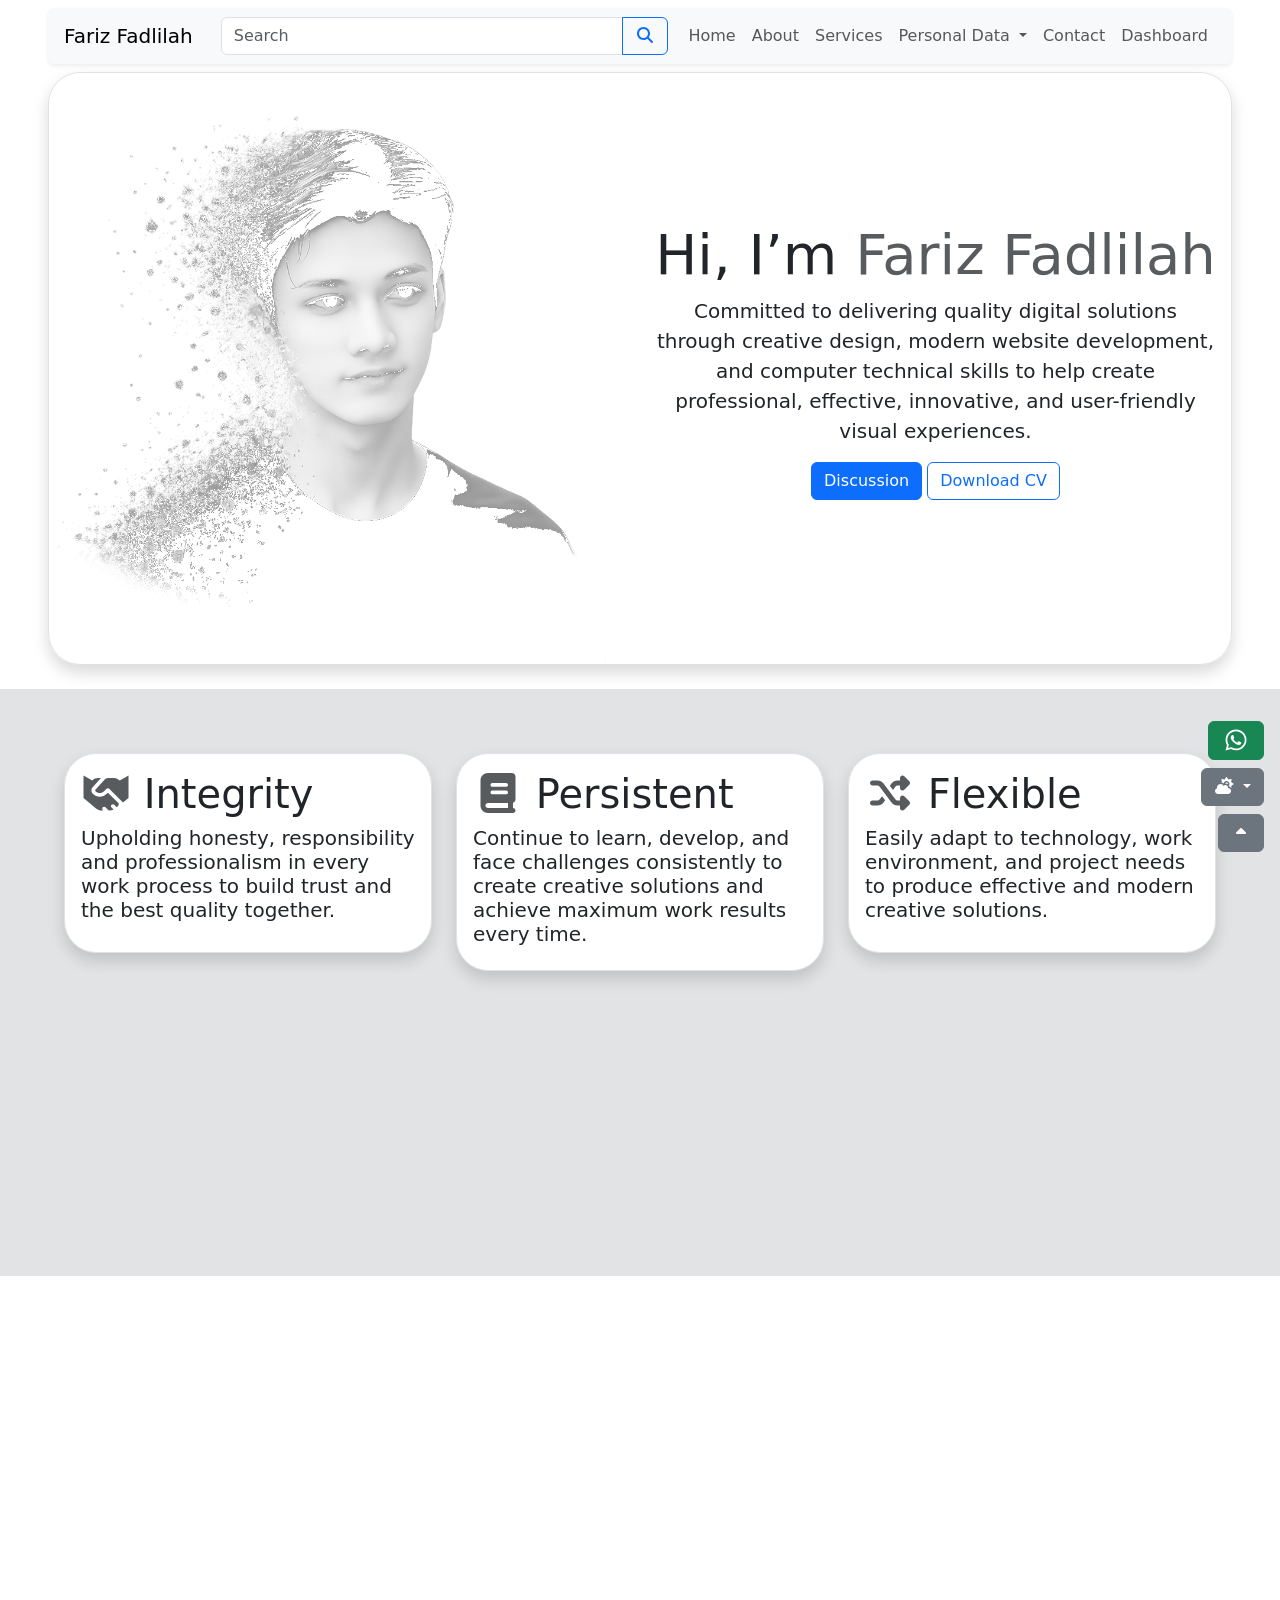
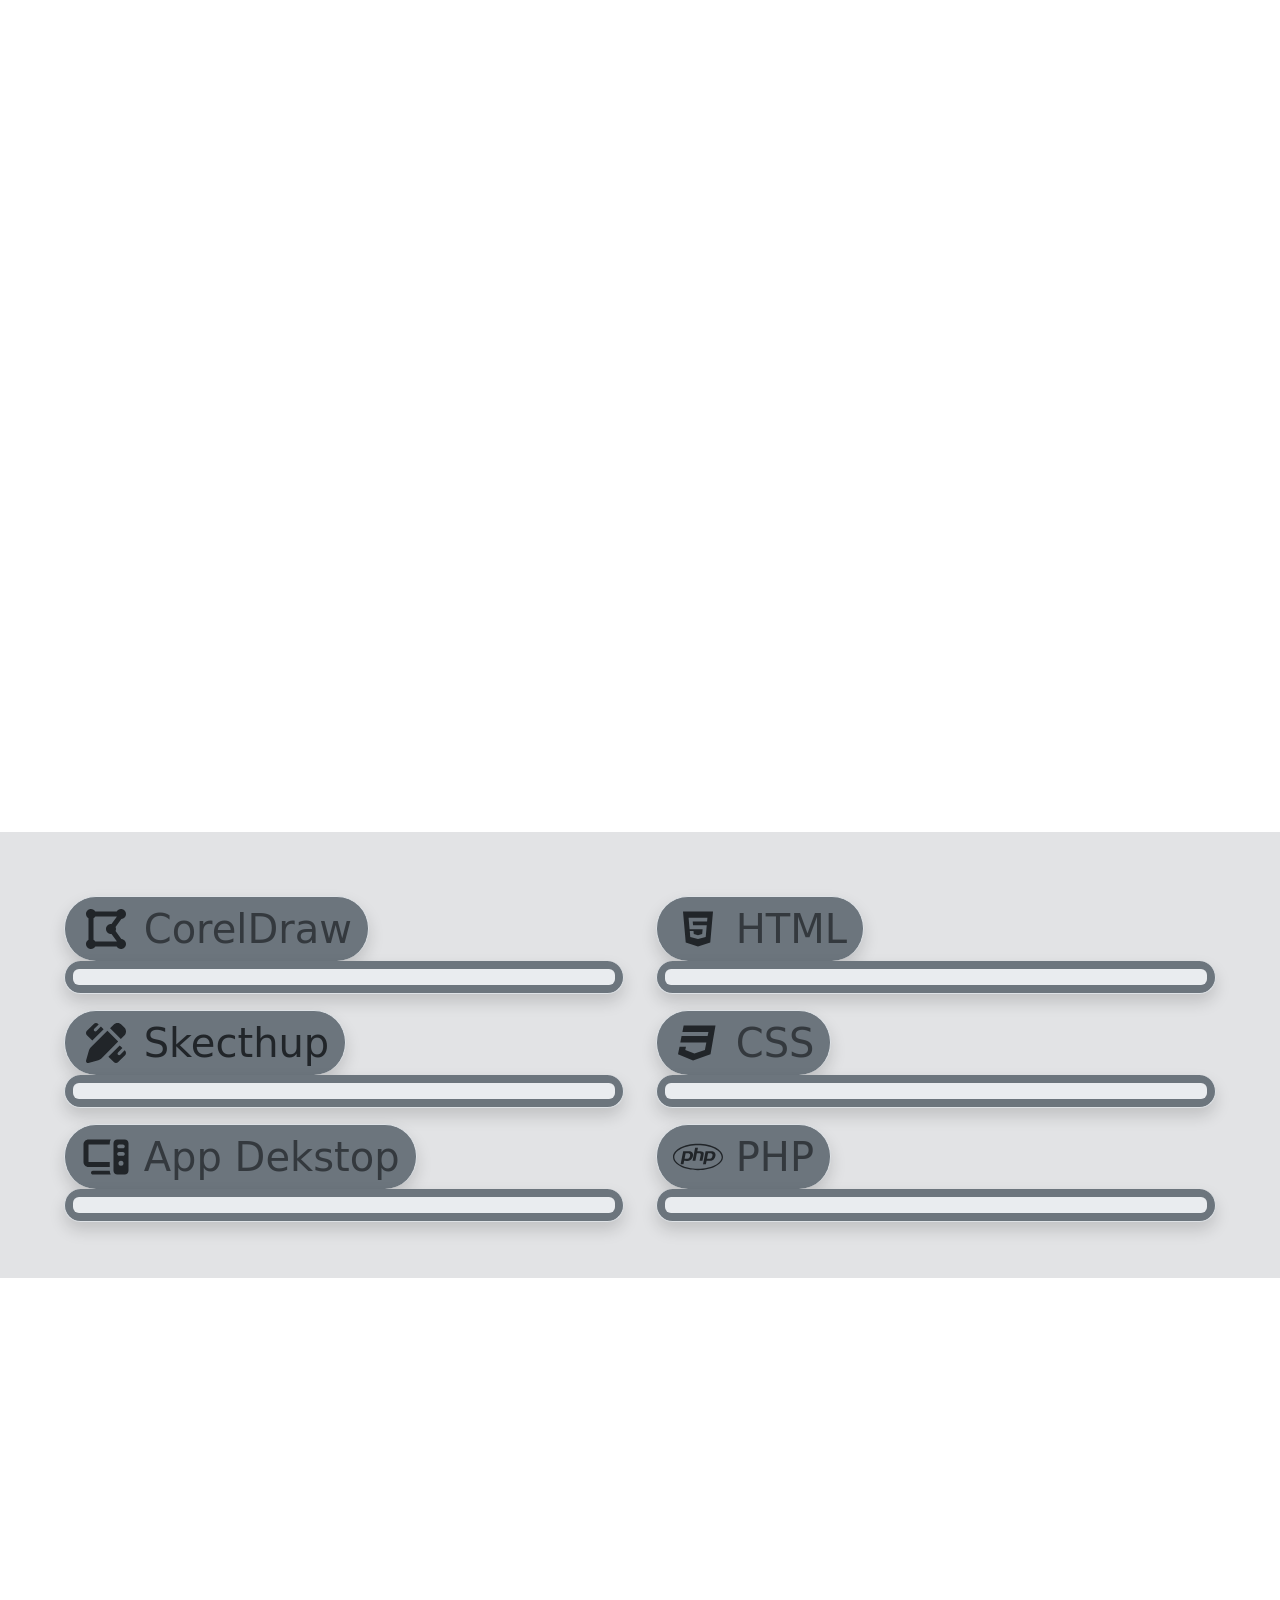
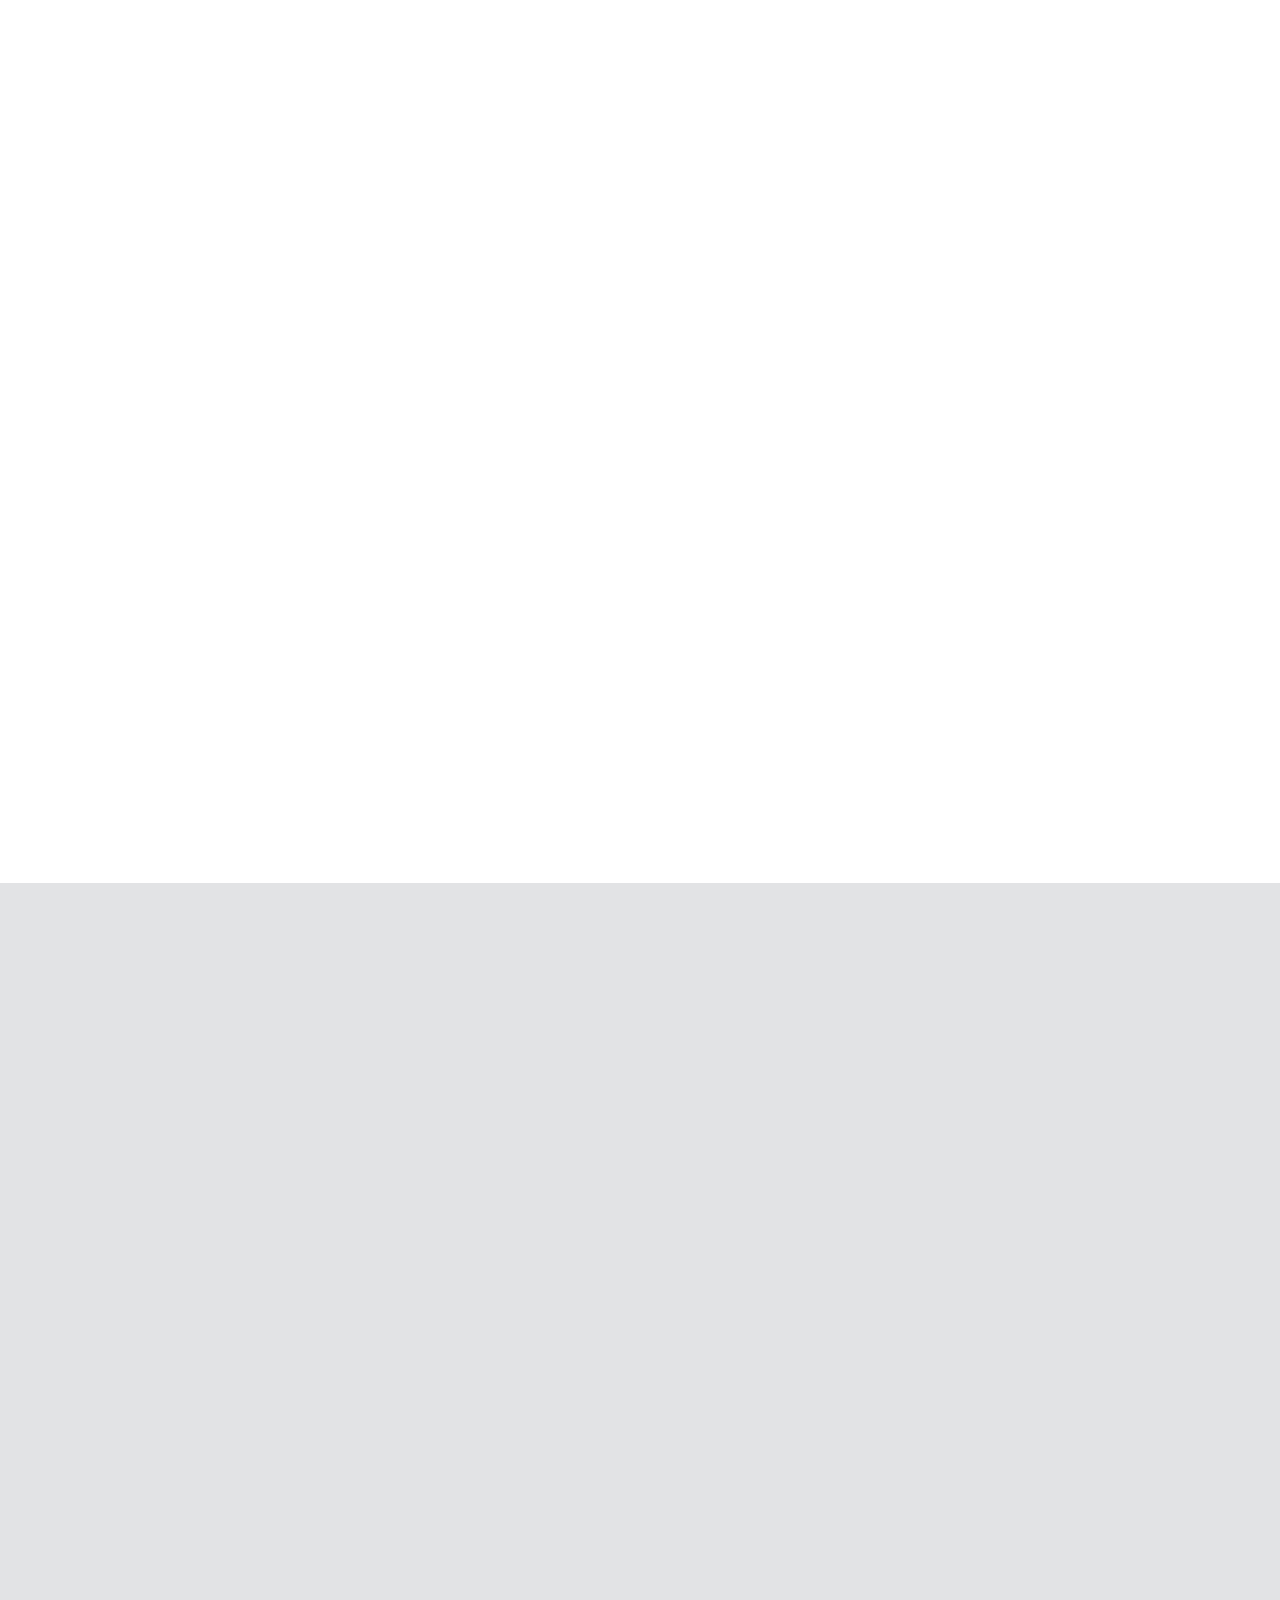
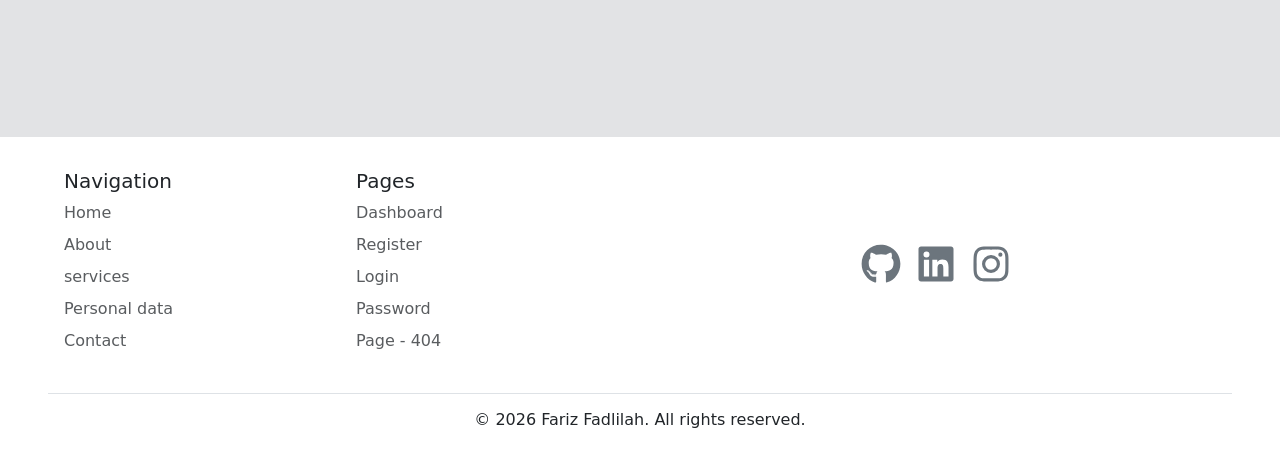
<file: index.html>
<!doctype html>
<html lang="en" data-bs-theme="auto">
  <head>
    <!-- infomation of website -->
    <meta charset="UTF-8" />
    <meta name="viewport" content="width=device-width, initial-scale=1.0" />
    <meta name="description" content="project-base" />
    <meta name="author" content="project-base" />

    <!-- title -->
    <title>Project - Base</title>

    <!-- style -->
    <link href="./css/css/all.css" rel="stylesheet" crossorigin="anonymous" />
    <link href="./css/aos.css" rel="stylesheet" crossorigin="anonymous" />
    <link
      href="./css/bootstrap.min.css"
      rel="stylesheet"
      crossorigin="anonymous"
    />
    <link href="./css/style.css" rel="stylesheet" crossorigin="anonymous" />
  </head>
  <body>
    <!-- navigation -->
    <nav
      class="navbar navbar-expand-lg bg-transparent fixed-top"
      id="navbarIndex"
    >
      <div
        class="container-fluid mx-3 mx-sm-5 px-3 px-sm-3 py-2 py-sm-2 bg-body-tertiary rounded shadow-sm"
        id="navbarContainer"
      >
        <a class="navbar-brand" href="index.html">Fariz Fadlilah</a>
        <button
          class="navbar-toggler"
          type="button"
          data-bs-toggle="collapse"
          data-bs-target="#navbarSupportedContent"
          aria-controls="navbarSupportedContent"
          aria-expanded="false"
          aria-label="Toggle navigation"
        >
          <span class="navbar-toggler-icon"></span>
        </button>
        <div class="collapse navbar-collapse" id="navbarSupportedContent">
          <div class="container-fluid">
            <form class="d-flex mt-3 mt-sm-0" role="search">
              <div class="input-group">
                <input
                  type="text"
                  class="form-control"
                  placeholder="Search"
                  aria-label="Search"
                  aria-describedby="button-addon"
                />
                <button
                  class="btn btn-outline-primary"
                  type="button"
                  id="button-addon"
                >
                  <i class="fa-solid fa-search"></i>
                </button>
              </div>
            </form>
          </div>
          <ul class="navbar-nav nav-pills ms-auto">
            <li class="nav-item">
              <a class="nav-link" href="#home">Home</a>
            </li>
            <li class="nav-item">
              <a class="nav-link" href="#about">About</a>
            </li>
            <li class="nav-item">
              <a class="nav-link" href="#services">Services</a>
            </li>
            <li class="nav-item dropdown">
              <a
                class="nav-link dropdown-toggle"
                role="button"
                data-bs-toggle="dropdown"
                aria-expanded="false"
              >
                Personal Data
              </a>
              <ul class="dropdown-menu dropdown-menu-end bg-secondary-subtle">
                <li><a class="dropdown-item" href="#skill">Skill</a></li>
                <li>
                  <a class="dropdown-item" href="#experience">Experience</a>
                </li>
                <li><hr class="dropdown-divider" /></li>
                <li>
                  <a class="dropdown-item" href="#result">Result</a>
                </li>
              </ul>
            </li>
            <li class="nav-item">
              <a class="nav-link" href="#contact">Contact</a>
            </li>
            <li class="nav-item">
              <a class="nav-link" href="#dashboard">Dashboard</a>
            </li>
          </ul>
        </div>
      </div>
    </nav>
    <!--/ navigation -->

    <!-- home -->
    <div
      class="container-fluid px-3 px-sm-5 pt-5 pt-sm-5 pb-4 pb-sm-4"
      id="home"
      style="min-height: max-content"
    >
      <div
        class="row g-0 mt-4 mt-sm-4 justify-content-center align-items-center overflow-hidden border rounded-5 shadow"
      >
        <div class="col-12 col-sm-6" data-aos="fade" data-aos-duration="3000">
          <!-- home-image -->
          <img
            class="img-fluid"
            src="./img/identity.png"
            alt="identity"
            name="identity"
          />
          <!--/ home-image -->
        </div>
        <div class="col-12 col-sm-6" data-aos="fade" data-aos-duration="3000">
          <!-- home-content -->
          <h3 class="display-4 lead text-center">
            Hi, I’m
            <span class="text-muted">Fariz Fadlilah</span>
          </h3>
          <p class="lead px-3 text-center">
            Committed to delivering quality digital solutions through creative
            design, modern website development, and computer technical skills to
            help create professional, effective, innovative, and user-friendly
            visual experiences.
          </p>
          <div class="container mb-3 text-center">
            <button class="btn btn-primary" type="button" role="button">
              Discussion
            </button>
            <button class="btn btn-outline-primary" type="button" role="button">
              Download CV
            </button>
          </div>
          <!--/ home-content -->
        </div>
      </div>
    </div>
    <!--/ home -->

    <!-- about -->
    <div
      class="container-fluid px-3 px-sm-5 pt-5 pt-sm-5 pb-4 pb-sm-4 bg-secondary-subtle"
      id="about"
      style="min-height: max-content"
    >
      <div
        class="row g-0 mt-4 mt-sm-0 justify-content-center align-items-center overflow-hidden"
      >
        <div class="col-12 col-sm-12">
          <!-- about-card -->
          <div class="row p-3">
            <!-- about-card-1 -->
            <div class="col-12 col-sm-4">
              <div
                class="card mb-3 mb-sm-0 border rounded-5 shadow"
                style="min-height: 200px"
                data-aos="fade-up"
                data-aos-duration="500"
              >
                <div class="card-body">
                  <div class="card-title display-6 lead">
                    <span class="text-muted"
                      ><i class="fa-solid fa-handshake"></i
                    ></span>
                    Integrity
                  </div>
                  <p class="h5 lead">
                    Upholding honesty, responsibility and professionalism in
                    every work process to build trust and the best quality
                    together.
                  </p>
                </div>
              </div>
            </div>
            <!--/ about-card-1 -->

            <!-- about-card-2 -->
            <div class="col-12 col-sm-4">
              <div
                class="card mb-3 mb-sm-0 border rounded-5 shadow"
                style="min-height: 200px"
                data-aos="fade-up"
                data-aos-duration="600"
              >
                <div class="card-body">
                  <div class="card-title display-6 lead">
                    <span class="text-muted"
                      ><i class="fa-solid fa-book"></i
                    ></span>
                    Persistent
                  </div>
                  <p class="h5 lead">
                    Continue to learn, develop, and face challenges consistently
                    to create creative solutions and achieve maximum work
                    results every time.
                  </p>
                </div>
              </div>
            </div>
            <!--/ about-card-2 -->

            <!-- about-card-3 -->
            <div class="col-12 col-sm-4">
              <div
                class="card mb-3 mb-sm-0 border rounded-5 shadow"
                style="min-height: 200px"
                data-aos="fade-up"
                data-aos-duration="700"
              >
                <div class="card-body">
                  <div class="card-title display-6 lead">
                    <span class="text-muted"
                      ><i class="fa-solid fa-shuffle"></i
                    ></span>
                    Flexible
                  </div>
                  <p class="h5 lead">
                    Easily adapt to technology, work environment, and project
                    needs to produce effective and modern creative solutions.
                  </p>
                </div>
              </div>
            </div>
            <!--/ about-card-3 -->
          </div>
          <!--/ about-card -->
        </div>
        <div class="col-12 col-sm-12" data-aos="fade" data-aos-duration="800">
          <!-- about-content -->
          <h3 class="display-4 lead text-center">
            About
            <span class="text-muted">Me</span>
          </h3>
          <p class="lead px-3 px-sm-5 text-center">
            My focus is creating digital works that combine design aesthetics,
            technology, and functionality. With experience in graphic design,
            websites, and computer engineering, I continually learn and develop
            to produce creative solutions that are innovative, responsive, and
            deliver maximum value to every project I undertake.
          </p>
          <div class="container mb-3 text-center">
            <a
              class="btn btn-primary"
              type="button"
              role="button"
              href="#services"
            >
              Explore
            </a>
          </div>
          <!--/ about-content -->
        </div>
      </div>
    </div>
    <!--/ about -->

    <!-- services -->
    <div
      class="container-fluid px-3 px-sm-5 pt-5 pt-sm-5 pb-4 pb-sm-4"
      id="services"
      style="min-height: max-content"
    >
      <div
        class="row g-0 mt-4 mt-sm-0 justify-content-center align-items-center overflow-hidden"
      >
        <!-- services-card-1 -->
        <div class="col-12 col-sm-12 p-3">
          <div
            class="card mb-3 border rounded-5 shadow"
            data-aos="fade-right"
            data-aos-duration="500"
          >
            <div class="row justify-content-center align-items-center">
              <div class="col-12 col-sm-6">
                <div class="card-body">
                  <h5 class="card-title display-6 lead">Design</h5>
                  <p class="h5 lead">
                    Providing creative graphic design services for both digital
                    and print needs, with a focus on aesthetics, detail, and
                    visual identity. We utilize our expertise in CorelDraw,
                    Photoshop, and 3D design to create professional, modern, and
                    engaging designs that enhance visual value and strengthen
                    personal and business branding effectively and consistently.
                  </p>
                </div>
              </div>
              <div class="col-12 col-sm-6">
                <img
                  class="img-fluid rounded-5"
                  src="./img/design.jpg"
                  alt="design"
                  name="design"
                />
              </div>
            </div>
          </div>
        </div>
        <!--/ services-card-1 -->

        <!-- services-card-2 -->
        <div class="col-12 col-sm-12 p-3">
          <div
            class="card mb-3 border rounded-5 shadow"
            data-aos="fade-left"
            data-aos-duration="600"
          >
            <div class="row justify-content-center align-items-center">
              <div class="col-12 col-sm-6">
                <img
                  class="img-fluid rounded-5"
                  src="./img/programing.jpg"
                  alt="programing"
                  name="programing"
                />
              </div>
              <div class="col-12 col-sm-6">
                <div class="card-body">
                  <h5 class="card-title display-6 lead">Build Website</h5>
                  <p class="h5 lead">
                    We provide website development services with an elegant
                    appearance, easy navigation, and responsive systems for a
                    variety of digital needs. We combine design creativity with
                    coding skills to deliver the best user experience, enhance
                    professionalism, and support business development and
                    personal branding in a more modern and effective way.
                  </p>
                </div>
              </div>
            </div>
          </div>
        </div>
        <!--/ services-card-2 -->

        <!-- services-card-3 -->
        <div class="col-12 col-sm-12 p-3">
          <div
            class="card border rounded-5 shadow"
            data-aos="fade-right"
            data-aos-duration="700"
          >
            <div class="row justify-content-center align-items-center">
              <div class="col-12 col-sm-6">
                <div class="card-body">
                  <h5 class="card-title display-6 lead">Build Dekstop</h5>
                  <p class="h5 lead">
                    We offer desktop computer assembly, installation, and
                    maintenance services tailored to your work, design, and
                    gaming needs, with a focus on performance, stability, and
                    efficiency. Our experienced computer technicians ensure each
                    device runs optimally, securely, and is ready to support a
                    variety of digital activities professionally and sustainably
                    over the long term.
                  </p>
                </div>
              </div>
              <div class="col-12 col-sm-6">
                <img
                  class="img-fluid rounded-5"
                  src="./img/build.jpg"
                  alt="build"
                  name="build"
                />
              </div>
            </div>
          </div>
        </div>
        <!--/ services-card-3 -->
      </div>
    </div>
    <!--/ services -->

    <!-- skill -->
    <div
      class="container-fluid px-3 px-sm-5 pt-5 pt-sm-5 pb-4 pb-sm-4 bg-secondary-subtle"
      id="skill"
      style="min-height: max-content"
    >
      <div
        class="row g-0 mt-4 mt-sm-0 justify-content-center align-items-center overflow-hidden"
      >
        <!-- skill-left -->
        <div class="col-12 col-sm-6 p-3">
          <div class="row">
            <!-- skill-progress-1 -->
            <div class="col-12 col-sm-12 mb-3">
              <div
                class="d-flex px-3 py-2 display-6 lead justify-content-center align-items-center border border-bottom-0 rounded-5 shadow bg-secondary"
                style="max-width: max-content"
              >
                <i class="fa-solid fa-draw-polygon"></i>
                <span class="text-muted">&nbsp;CorelDraw</span>
              </div>
              <div
                class="container-fluid p-2 border border-top-0 rounded-5 shadow bg-secondary"
              >
                <div
                  class="progress"
                  role="progressbar"
                  aria-label="Example with label"
                  aria-valuenow="80"
                  aria-valuemin="0"
                  aria-valuemax="100"
                >
                  <div
                    class="progress-bar"
                    style="width: 80%"
                    data-aos="fade-right"
                    data-aos-duration="500"
                  >
                    80%
                  </div>
                </div>
              </div>
            </div>
            <!-- skill-progress-1 -->

            <!-- skill-progress-2 -->
            <div class="col-12 col-sm-12 mb-3">
              <div
                class="d-flex px-3 py-2 display-6 lead justify-content-center align-items-center border border-bottom-0 rounded-5 shadow bg-secondary"
                style="max-width: max-content"
              >
                <i class="fa-solid fa-pen-ruler"></i>
                <span class="text">&nbsp;Skecthup</span>
              </div>
              <div
                class="container-fluid p-2 border border-top-0 rounded-5 shadow bg-secondary"
              >
                <div
                  class="progress"
                  role="progressbar"
                  aria-label="Example with label"
                  aria-valuenow="70"
                  aria-valuemin="0"
                  aria-valuemax="100"
                >
                  <div
                    class="progress-bar"
                    style="width: 70%"
                    data-aos="fade-right"
                    data-aos-duration="600"
                  >
                    70%
                  </div>
                </div>
              </div>
            </div>
            <!-- skill-progress-2 -->

            <!-- skill-progress-3 -->
            <div class="col-12 col-sm-12 mb-3">
              <div
                class="d-flex px-3 py-2 display-6 lead justify-content-center align-items-center border border-bottom-0 rounded-5 shadow bg-secondary"
                style="max-width: max-content"
              >
                <i class="fa-solid fa-computer"></i>
                <span class="text-muted">&nbsp;App Dekstop</span>
              </div>
              <div
                class="container-fluid p-2 border border-top-0 rounded-5 shadow bg-secondary"
              >
                <div
                  class="progress"
                  role="progressbar"
                  aria-label="Example with label"
                  aria-valuenow="75"
                  aria-valuemin="0"
                  aria-valuemax="100"
                >
                  <div
                    class="progress-bar"
                    style="width: 75%"
                    data-aos="fade-right"
                    data-aos-duration="700"
                  >
                    75%
                  </div>
                </div>
              </div>
            </div>
            <!-- skill-progress-3 -->
          </div>
        </div>
        <!--/ skill-left -->

        <!-- skill-right -->
        <div class="col-12 col-sm-6 p-3">
          <div class="row">
            <!-- skill-progress-4 -->
            <div class="col-12 col-sm-12 mb-3">
              <div
                class="d-flex px-3 py-2 display-6 lead justify-content-center align-items-center border border-bottom-0 rounded-5 shadow bg-secondary"
                style="max-width: max-content"
              >
                <i class="fa-brands fa-html5"></i>
                <span class="text-muted">&nbsp;HTML</span>
              </div>
              <div
                class="container-fluid p-2 border border-top-0 rounded-5 shadow bg-secondary"
              >
                <div
                  class="progress"
                  role="progressbar"
                  aria-label="Example with label"
                  aria-valuenow="80"
                  aria-valuemin="0"
                  aria-valuemax="100"
                >
                  <div
                    class="progress-bar"
                    style="width: 80%"
                    data-aos="fade-right"
                    data-aos-duration="500"
                  >
                    80%
                  </div>
                </div>
              </div>
            </div>
            <!-- skill-progress-4 -->

            <!-- skill-progress-5 -->
            <div class="col-12 col-sm-12 mb-3">
              <div
                class="d-flex px-3 py-2 display-6 lead justify-content-center align-items-center border border-bottom-0 rounded-5 shadow bg-secondary"
                style="max-width: max-content"
              >
                <i class="fa-brands fa-css3"></i>
                <span class="text-muted">&nbsp;CSS</span>
              </div>
              <div
                class="container-fluid p-2 border border-top-0 rounded-5 shadow bg-secondary"
              >
                <div
                  class="progress"
                  role="progressbar"
                  aria-label="Example with label"
                  aria-valuenow="80"
                  aria-valuemin="0"
                  aria-valuemax="100"
                >
                  <div
                    class="progress-bar"
                    style="width: 80%"
                    data-aos="fade-right"
                    data-aos-duration="600"
                  >
                    80%
                  </div>
                </div>
              </div>
            </div>
            <!-- skill-progress-5 -->

            <!-- skill-progress-6 -->
            <div class="col-12 col-sm-12 mb-3">
              <div
                class="d-flex px-3 py-2 display-6 lead justify-content-center align-items-center border border-bottom-0 rounded-5 shadow bg-secondary"
                style="max-width: max-content"
              >
                <i class="fa-brands fa-php"></i>
                <span class="text-muted">&nbsp;PHP</span>
              </div>
              <div
                class="container-fluid p-2 border border-top-0 rounded-5 shadow bg-secondary"
              >
                <div
                  class="progress"
                  role="progressbar"
                  aria-label="Example with label"
                  aria-valuenow="75"
                  aria-valuemin="0"
                  aria-valuemax="100"
                >
                  <div
                    class="progress-bar"
                    style="width: 75%"
                    data-aos="fade-right"
                    data-aos-duration="700"
                  >
                    75%
                  </div>
                </div>
              </div>
            </div>
            <!-- skill-progress-6 -->
          </div>
        </div>
        <!--/ skill-right -->
      </div>
    </div>
    <!--/ skill -->

    <!-- experience -->
    <div
      class="container-fluid px-3 px-sm-5 pt-5 pt-sm-5 pb-4 pb-sm-4"
      id="experience"
      style="min-height: max-content"
    >
      <div
        class="row g-0 mt-4 mt-sm-0 justify-content-center align-items-center overflow-hidden"
      >
        <!-- experience-left -->
        <div class="col-12 col-sm-6 p-3">
          <div class="row">
            <!-- experience-card-1 -->
            <div class="col-12 col-sm-12 mb-3">
              <div
                class="card overflow-hidden border rounded-5 shadow"
                data-aos="fade-right"
                data-aos-duration="500"
              >
                <div class="row g-0">
                  <div class="col-12 col-sm-6">
                    <div class="card-body">
                      <div class="card-title mb-3 display-6 lead">
                        Rainbow Stiker
                      </div>
                      <figcaption class="blockquote-footer">
                        2013 - 2014
                      </figcaption>
                      <p class="h5 lead">
                        Working on visual design, printing machine production
                        processes, and quality control to ensure quality,
                        detailed print results that meet customer needs.
                      </p>
                    </div>
                  </div>
                  <div class="col-12 col-sm-6 d-none d-sm-block">
                    <img
                      class="img-fluid"
                      src="./img/printing1.jpg"
                      alt="printing1"
                      name="printing1"
                    />
                  </div>
                </div>
              </div>
            </div>
            <!-- experience-card-1 -->

            <!-- experience-card-2 -->
            <div class="col-12 col-sm-12 mb-3">
              <div
                class="card overflow-hidden border rounded-5 shadow"
                data-aos="fade-right"
                data-aos-duration="600"
              >
                <div class="row g-0">
                  <div class="col-12 col-sm-6">
                    <div class="card-body">
                      <div class="card-title mb-3 display-6 lead">Acrylico</div>
                      <figcaption class="blockquote-footer">
                        2021 - 2022
                      </figcaption>
                      <p class="h5 lead">
                        Responsible for product design, acrylic laser machine
                        operation, and quality control to produce precise, neat,
                        and high-quality products.
                      </p>
                    </div>
                  </div>
                  <div class="col-12 col-sm-6 d-none d-sm-block">
                    <img
                      class="img-fluid"
                      src="./img/laser1.jpg"
                      alt="laser1"
                      name="laser1"
                    />
                  </div>
                </div>
              </div>
            </div>
            <!-- experience-card-2 -->

            <!-- experience-card-3 -->
            <div class="col-12 col-sm-12 mb-3">
              <div
                class="card overflow-hidden border rounded-5 shadow"
                data-aos="fade-right"
                data-aos-duration="700"
              >
                <div class="row g-0">
                  <div class="col-12 col-sm-6">
                    <div class="card-body">
                      <div class="card-title mb-3 display-6 lead">
                        CV. Fasatu
                      </div>
                      <figcaption class="blockquote-footer">
                        2022 - 2023
                      </figcaption>
                      <p class="h5 lead">
                        Handle design, production using laser machines, routers,
                        plasma, as well as quality control to ensure precise,
                        safe, and professional production results.
                      </p>
                    </div>
                  </div>
                  <div class="col-12 col-sm-6 d-none d-sm-block">
                    <img
                      class="img-fluid"
                      src="./img/plasma1.jpg"
                      alt="plasma1"
                      name="plasma1"
                    />
                  </div>
                </div>
              </div>
            </div>
            <!-- experience-card-3 -->
          </div>
        </div>
        <!--/ experience-left -->

        <!-- experience-right -->
        <div class="col-12 col-sm-6 p-3">
          <div class="row">
            <!-- experience-card-4 -->
            <div class="col-12 col-sm-12 mb-3">
              <div
                class="card overflow-hidden border rounded-5 shadow"
                data-aos="fade-left"
                data-aos-duration="500"
              >
                <div class="row g-0">
                  <div class="col-12 col-sm-6 d-none d-sm-block">
                    <img
                      class="img-fluid"
                      src="./img/santosa1.jpg"
                      alt="santosa1.jpg"
                      name="santosa1.jpg"
                    />
                  </div>
                  <div class="col-12 col-sm-6">
                    <div class="card-body">
                      <div class="card-title mb-3 display-6 lead">
                        Santosa Resort
                      </div>
                      <figcaption class="blockquote-footer">2024</figcaption>
                      <p class="h5 lead">
                        Acting as IT Support with the tasks of network
                        installation, computer system maintenance, device
                        troubleshooting, and ensuring optimal connectivity every
                        day.
                      </p>
                    </div>
                  </div>
                </div>
              </div>
            </div>
            <!-- experience-card-4 -->

            <!-- experience-card-5 -->
            <div class="col-12 col-sm-12 mb-3">
              <div
                class="card overflow-hidden border rounded-5 shadow"
                data-aos="fade-left"
                data-aos-duration="600"
              >
                <div class="row g-0">
                  <div class="col-12 col-sm-6 d-none d-sm-block">
                    <img
                      class="img-fluid"
                      src="./img/snowville1.jpg"
                      alt="snowville1.jpg"
                      name="snowville1.jpg"
                    />
                  </div>
                  <div class="col-12 col-sm-6">
                    <div class="card-body">
                      <div class="card-title mb-3 display-6 lead">
                        Snowville
                      </div>
                      <figcaption class="blockquote-footer">
                        2024 - 2025
                      </figcaption>
                      <p class="h5 lead">
                        Become a field project admin with responsibilities for
                        data management, work coordination, project monitoring,
                        and ensuring that operations run smoothly and
                        effectively.
                      </p>
                    </div>
                  </div>
                </div>
              </div>
            </div>
            <!-- experience-card-5 -->

            <!-- experience-card-6 -->
            <div class="col-12 col-sm-12 mb-3">
              <div
                class="card overflow-hidden border rounded-5 shadow"
                data-aos="fade-left"
                data-aos-duration="700"
              >
                <div class="row g-0">
                  <div class="col-12 col-sm-6 d-none d-sm-block">
                    <img
                      class="img-fluid"
                      src="./img/freelance1.jpg"
                      alt="freelance1.jpg"
                      name="freelance1.jpg"
                    />
                  </div>
                  <div class="col-12 col-sm-6">
                    <div class="card-body">
                      <div class="card-title mb-3 display-6 lead">
                        Freelance
                      </div>
                      <figcaption class="blockquote-footer">
                        2023 - 2026
                      </figcaption>
                      <p class="h5 lead">
                        Providing design services, production of laser machines,
                        routers, plasma, and quality control for various
                        creative needs, construction, and professional custom
                        projects.
                      </p>
                    </div>
                  </div>
                </div>
              </div>
            </div>
            <!-- experience-card-6 -->
          </div>
        </div>
        <!--/ experience-right -->
      </div>
    </div>
    <!--/ experience -->

    <!-- result -->
    <div
      class="container-fluid px-3 px-sm-5 pt-5 pt-sm-5 pb-4 pb-sm-4 bg-secondary-subtle"
      id="result"
      style="min-height: max-content"
    >
      <div
        class="row g-3 g-sm-3 mt-4 mt-sm-0 justify-content-center align-items-center overflow-hidden"
        data-masonry='{"percentPosition": true }'
      >
        <!-- result-image-1 -->
        <div
          class="col-12 col-sm-4 p-3"
          data-aos="fade-up"
          data-aos-duration="500"
        >
          <img
            class="img-fluid rounded-5 shadow"
            src="./img/prjct (1).jpg"
            alt="prjct (1)"
            name="prjct (1)"
          />
        </div>
        <!--/ result-image-1 -->

        <!-- result-image-2 -->
        <div
          class="col-12 col-sm-4 p-3"
          data-aos="fade-up"
          data-aos-duration="500"
        >
          <img
            class="img-fluid rounded-5 shadow"
            src="./img/prjct (2).jpg"
            alt="prjct (2)"
            name="prjct (2)"
          />
        </div>
        <!--/ result-image-2 -->

        <!-- result-image-3 -->
        <div
          class="col-12 col-sm-4 p-3"
          data-aos="fade-up"
          data-aos-duration="500"
        >
          <img
            class="img-fluid rounded-5 shadow"
            src="./img/prjct (3).jpg"
            alt="prjct (3)"
            name="prjct (3)"
          />
        </div>
        <!--/ result-image-3 -->

        <!-- result-image-4 -->
        <div
          class="col-12 col-sm-4 p-3"
          data-aos="fade-up"
          data-aos-duration="500"
        >
          <img
            class="img-fluid rounded-5 shadow"
            src="./img/prjct (4).jpg"
            alt="prjct (4)"
            name="prjct (4)"
          />
        </div>
        <!--/ result-image-4 -->

        <!-- result-image-5 -->
        <div
          class="col-12 col-sm-4 p-3"
          data-aos="fade-up"
          data-aos-duration="500"
        >
          <img
            class="img-fluid rounded-5 shadow"
            src="./img/prjct (5).jpg"
            alt="prjct (5)"
            name="prjct (5)"
          />
        </div>
        <!--/ result-image-5 -->

        <!-- result-image-6 -->
        <div
          class="col-12 col-sm-4 p-3"
          data-aos="fade-up"
          data-aos-duration="500"
        >
          <img
            class="img-fluid rounded-5 shadow"
            src="./img/prjct (6).jpg"
            alt="prjct (6)"
            name="prjct (6)"
          />
        </div>
        <!--/ result-image-6 -->

        <!-- result-image-7 -->
        <div
          class="col-12 col-sm-4 p-3"
          data-aos="fade-up"
          data-aos-duration="500"
        >
          <img
            class="img-fluid rounded-5 shadow"
            src="./img/prjct (7).jpg"
            alt="prjct (7)"
            name="prjct (7)"
          />
        </div>
        <!--/ result-image-1 -->

        <!-- result-image-8 -->
        <div
          class="col-12 col-sm-4 p-3"
          data-aos="fade-up"
          data-aos-duration="500"
        >
          <img
            class="img-fluid rounded-5 shadow"
            src="./img/prjct (8).jpg"
            alt="prjct (8)"
            name="prjct (8)"
          />
        </div>
        <!--/ result-image-1 -->

        <!-- result-image-9 -->
        <div
          class="col-12 col-sm-4 p-3"
          data-aos="fade-up"
          data-aos-duration="500"
        >
          <img
            class="img-fluid rounded-5 shadow"
            src="./img/prjct (9).jpg"
            alt="prjct (9)"
            name="prjct (9)"
          />
        </div>
        <!--/ result-image-9 -->

        <!-- result-image-10 -->
        <div
          class="col-12 col-sm-4 p-3"
          data-aos="fade-up"
          data-aos-duration="500"
        >
          <img
            class="img-fluid rounded-5 shadow"
            src="./img/prjct (10).jpg"
            alt="prjct (10)"
            name="prjct (10)"
          />
        </div>
        <!--/ result-image-10 -->

        <!-- result-image-11 -->
        <div
          class="col-12 col-sm-4 p-3"
          data-aos="fade-up"
          data-aos-duration="500"
        >
          <img
            class="img-fluid rounded-5 shadow"
            src="./img/prjct (11).jpg"
            alt="prjct (11)"
            name="prjct (11)"
          />
        </div>
        <!--/ result-image-11 -->

        <!-- result-image-12 -->
        <div
          class="col-12 col-sm-4 p-3"
          data-aos="fade-up"
          data-aos-duration="500"
        >
          <img
            class="img-fluid rounded-5 shadow"
            src="./img/prjct (12).jpg"
            alt="prjct (12)"
            name="prjct (12)"
          />
        </div>
        <!--/ result-image-12 -->
      </div>
    </div>
    <!--/ result -->

    <!-- contact -->
    <div
      class="container-fluid px-3 px-sm-5 pt-5 pt-sm-5 pb-4 pb-sm-4 bg-secondary-subtle"
      id="contact"
      style="min-height: max-content"
    >
      <div
        class="row g-0 mt-4 mt-sm-0 justify-content-center align-items-center overflow-hidden"
      >
        <div class="col-12 col-sm-12 mb-3">
          <!-- contact-card -->
          <iframe
            class="rounded-5 shadow"
            src="https://www.google.com/maps/embed?pb=!1m14!1m12!1m3!1d247.3875831071896!2d110.43315996154112!3d-7.217861548256255!2m3!1f0!2f0!3f0!3m2!1i1024!2i768!4f13.1!5e0!3m2!1sid!2sid!4v1718383871449!5m2!1sid!2sid"
            width="100%"
            height="450"
            allowfullscreen=""
            loading="lazy"
            referrerpolicy="no-referrer-when-downgrade"
            data-aos="fade-up"
            data-aos-duration="500"
          ></iframe>
          <!--/ contact-card -->
        </div>
        <div class="col-12 col-sm-12">
          <!-- contact-content -->
          <div class="row g-0 p-3 justify-content-center align-items-center">
            <div
              class="col-12 col-sm-6 mb-3 px-0 px-sm-3"
              data-aos="fade-right"
              data-aos-duration="600"
            >
              <p class="lead text-center">
                Perum Wisma Randusari Blok C9 RT 05, RW 01, Kel. Randugunting,
                Kec. Bergas, Kab. Semarang, Semarang, 50552
              </p>
              <p class="lead text-center">+62821 3770 0673</p>
              <p class="lead text-center">farizzein24@gmail.com</p>
            </div>
            <div
              class="col-12 col-sm-6 mb-3 px-0 px-sm-3"
              data-aos="fade-left"
              data-aos-duration="700"
            >
              <form class="form-control p-3 rounded-5 shadow" method="post">
                <h5 class="display-6 text-center mb-3">Leave a Message</h5>
                <div class="row">
                  <div class="col-12 col-sm-6">
                    <div class="form-floating mb-3">
                      <input
                        type="text"
                        class="form-control"
                        placeholder="First Name"
                        id="inputFirstName"
                        name="inputFirstName"
                      />
                      <label for="inputFirstName">First Name</label>
                    </div>
                  </div>
                  <div class="col-12 col-sm-6">
                    <div class="form-floating mb-3">
                      <input
                        type="text"
                        class="form-control"
                        placeholder="Last Name"
                        id="inputLastName"
                        name="inputLastName"
                      />
                      <label for="inputLastName">Last Name</label>
                    </div>
                  </div>
                </div>

                <div class="form-floating mb-3">
                  <input
                    type="text"
                    class="form-control"
                    placeholder="telephone"
                    id="inputTelephone"
                    name="inputTelephone"
                  />
                  <label for="telephone">Telephone</label>
                </div>
                <div class="form-floating mb-3">
                  <input
                    type="email"
                    class="form-control"
                    placeholder="email"
                    id="inputEmail"
                    name="inputEmail"
                  />
                  <label for="email">Email</label>
                </div>
                <div class="form-floating mb-3">
                  <textarea
                    type="text"
                    class="form-control"
                    placeholder="comment"
                    id="inputComment"
                    name="inputComment"
                    style="min-height: 100px"
                  ></textarea>
                  <label for="comment">Comment</label>
                </div>
                <div class="d-grid mb-3">
                  <button class="btn btn-primary" type="submit" role="button">
                    OK
                  </button>
                </div>
              </form>
            </div>
          </div>
          <!--/ contact-content -->
        </div>
      </div>
    </div>
    <!--/ contact -->

    <!-- footer -->
    <div
      class="container-fluid px-3 px-sm-5 pt-3 pt-sm-3"
      id="footer"
      style="min-height: max-content"
    >
      <div
        class="row g-0 justify-content-center align-items-center overflow-hidden"
      >
        <!-- footer-link -->
        <div class="col-12 col-sm-6 mb-3 mb-sm-0">
          <div class="row p-3 p-sm-3 justify-content-center align-items-center">
            <!-- footer-link-left -->
            <div class="col-6">
              <h5 class="lead">Navigation</h5>
              <ul class="nav flex-column">
                <li class="nav-item mb-2">
                  <a href="index.html" class="nav-link p-0 text-body-secondary"
                    >Home</a
                  >
                </li>
                <li class="nav-item mb-2">
                  <a href="#about.html" class="nav-link p-0 text-body-secondary"
                    >About</a
                  >
                </li>
                <li class="nav-item mb-2">
                  <a
                    href="#services.html"
                    class="nav-link p-0 text-body-secondary"
                    >services</a
                  >
                </li>
                <li class="nav-item mb-2">
                  <a href="#skill.html" class="nav-link p-0 text-body-secondary"
                    >Personal data</a
                  >
                </li>
                <li class="nav-item mb-2">
                  <a
                    href="#contact.html"
                    class="nav-link p-0 text-body-secondary"
                    >Contact</a
                  >
                </li>
              </ul>
            </div>
            <!--/ footer-link-left -->

            <!-- footer-link-right -->
            <div class="col-6">
              <h5 class="lead">Pages</h5>
              <ul class="nav flex-column">
                <li class="nav-item mb-2">
                  <a
                    href="./dashboard.html"
                    class="nav-link p-0 text-body-secondary"
                    >Dashboard</a
                  >
                </li>
                <li class="nav-item mb-2">
                  <a
                    href="register.html"
                    class="nav-link p-0 text-body-secondary"
                    >Register</a
                  >
                </li>
                <li class="nav-item mb-2">
                  <a href="login.html" class="nav-link p-0 text-body-secondary"
                    >Login</a
                  >
                </li>
                <li class="nav-item mb-2">
                  <a
                    href="password.html"
                    class="nav-link p-0 text-body-secondary"
                    >Password</a
                  >
                </li>
                <li class="nav-item mb-2">
                  <a href="404.html" class="nav-link p-0 text-body-secondary"
                    >Page - 404</a
                  >
                </li>
              </ul>
            </div>
            <!--/ footer-link-right -->
          </div>
        </div>
        <!--/ footer-link -->

        <!-- footer-link-soscial-media -->
        <div class="col-12 col-sm-6 mb-3 mb-sm-0 text-center">
          <a
            class="link-secondary link-offset-2 link-underline-opacity-25 link-underline-opacity-100-hover"
            href="#"
            ><i class="fa-brands fa-github display-6 lead"></i
          ></a>
          <a
            class="link-secondary link-offset-2 link-underline-opacity-25 link-underline-opacity-100-hover"
            href="#"
            ><i class="fa-brands fa-linkedin display-6 lead"></i
          ></a>
          <a
            class="link-secondary link-offset-2 link-underline-opacity-25 link-underline-opacity-100-hover"
            href="#"
            ><i class="fa-brands fa-instagram display-6 lead"></i
          ></a>
        </div>
        <!--/ footer-link-soscial-media -->
      </div>
      <h5 class="fs-6 lead mt-3 mt-sm-3 py-3 py-sm-3 text-center border-top">
        &copy; 2026 Fariz Fadlilah. All rights reserved.
      </h5>
    </div>
    <!--/ footer -->

    <!-- float -->
    <div class="position-fixed bottom-0 end-0 mb-5 me-3 text-end">
      <a
        class="btn btn-success"
        type="button"
        role="button"
        href="https://api.whatsapp.com/send?phone=82137700673&text=Halo%21%20Fariz.%20Saya ingin .....%20"
        ><i class="fa-brands fa-whatsapp fa-xl"></i
      ></a>
      <div class="dropdown my-2">
        <button
          class="btn btn-secondary dropdown-toggle"
          type="button"
          data-bs-toggle="dropdown"
          aria-expanded="false"
        >
          <i
            class="fa-solid fa-cloud-sun theme-icon-active"
            data-theme-icon-active="fa-cloud-sun"
          ></i>
        </button>
        <ul class="dropdown-menu dropdown-menu-end">
          <li>
            <button
              class="dropdown-item"
              type="button"
              data-bs-theme-value="light"
              aria-expanded="false"
            >
              <i class="fa-solid fa-sun" data-theme-icon="fa-sun"></i>
              &nbsp;Light
            </button>
          </li>
          <li>
            <button
              class="dropdown-item"
              type="button"
              data-bs-theme-value="dark"
              aria-expanded="false"
            >
              <i class="fa-solid fa-moon" data-theme-icon="fa-moon"></i>
              &nbsp;Dark
            </button>
          </li>
          <li><hr class="dropdown-divider" /></li>
          <button
            class="dropdown-item"
            type="button"
            data-bs-theme-value="auto"
            aria-expanded="false"
          >
            <i class="fa-solid fa-cloud-sun" data-theme-icon="fa-cloud-sun"></i>
            &nbsp;Auto
          </button>
        </ul>
      </div>
      <a class="btn btn-secondary" href="#home"
        ><i class="fa-solid fa-caret-up"></i
      ></a>
    </div>
    <!--/ float -->

    <!-- brain of website -->
    <script src="./js/js/all.js" crossorigin="anonymous"></script>
    <script src="./js/aos.js" crossorigin="anonymous"></script>
    <script src="./js/bootstrap.bundle.min.js" crossorigin="anonymous"></script>
    <script src="./js/masonry.pkgd.min.js" crossorigin="anonymous"></script>
    <script src="./js/jquery4.js" crossorigin="anonymous"></script>
    <script src="./js/script.js" crossorigin="anonymous"></script>
    <!--/ brain of website -->

    <!-- run of AOS -->
    <script>
      AOS.init();
    </script>
    <!--/ run of AOS -->
  </body>
</html>
</file>
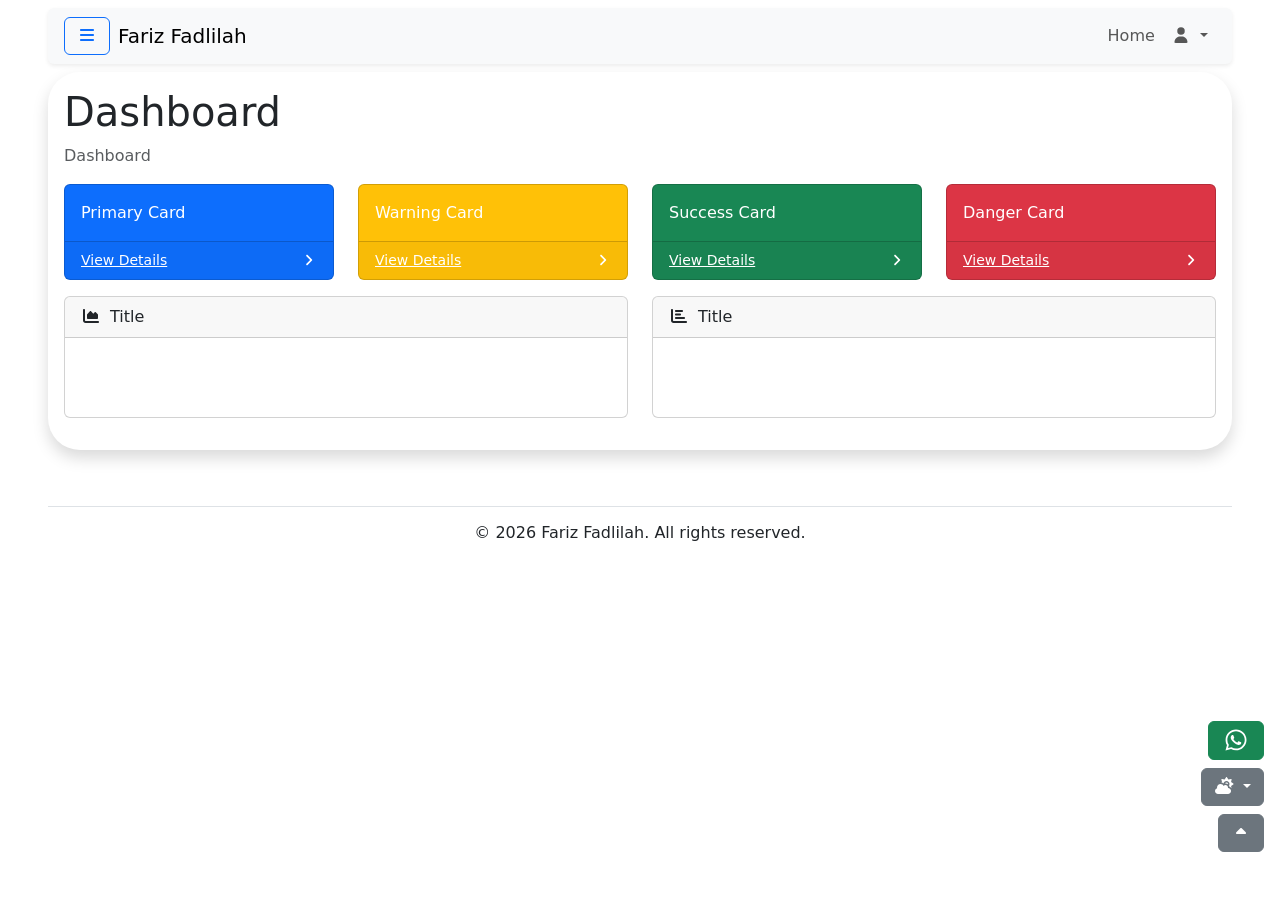
<file: dashboard.html>
<!doctype html>
<html lang="en" data-bs-theme="auto">
  <head>
    <!-- infomation of website -->
    <meta charset="UTF-8" />
    <meta name="viewport" content="width=device-width, initial-scale=1.0" />
    <meta name="description" content="project-base" />
    <meta name="author" content="project-base" />

    <!-- title -->
    <title>Project - Base</title>

    <!-- style -->
    <link href="./css/css/all.css" rel="stylesheet" crossorigin="anonymous" />
    <link href="./css/aos.css" rel="stylesheet" crossorigin="anonymous" />
    <link
      href="./css/bootstrap.min.css"
      rel="stylesheet"
      crossorigin="anonymous"
    />
    <link href="./css/style.css" rel="stylesheet" crossorigin="anonymous" />
  </head>
  <body>
    <!-- navigation -->
    <nav
      class="navbar navbar-expand-lg bg-transparent fixed-top"
      id="navbarIndex"
    >
      <div
        class="container-fluid mx-3 mx-sm-5 px-3 px-sm-3 py-2 py-sm-2 bg-body-tertiary rounded shadow-sm"
        id="navbarContainer"
      >
        <button
          class="btn btn-outline-primary"
          type="button"
          role="button"
          data-bs-toggle="offcanvas"
          data-bs-target="#offcanvasWithBothOptions"
          aria-controls="offcanvasWithBothOptions"
        >
          <i class="fa-solid fa-bars"></i>
        </button>
        <a class="navbar-brand mx-2" href="index.html">Fariz Fadlilah</a>
        <button
          class="navbar-toggler"
          type="button"
          data-bs-toggle="collapse"
          data-bs-target="#navbarSupportedContent"
          aria-controls="navbarSupportedContent"
          aria-expanded="false"
          aria-label="Toggle navigation"
        >
          <span class="navbar-toggler-icon"></span>
        </button>
        <div class="collapse navbar-collapse" id="navbarSupportedContent">
          <div class="container-fluid"></div>
          <ul class="navbar-nav nav-pills ms-auto">
            <li class="nav-item">
              <a class="nav-link" href="./index.html">Home</a>
            </li>

            <li class="nav-item dropdown">
              <a
                class="nav-link dropdown-toggle"
                role="button"
                data-bs-toggle="dropdown"
                aria-expanded="false"
              >
                <i class="fa-solid fa-user"></i>
              </a>
              <ul class="dropdown-menu dropdown-menu-end bg-secondary-subtle">
                <li><a class="dropdown-item" href="#">Profile</a></li>
                <li>
                  <a class="dropdown-item" href="#">Setting</a>
                </li>
                <li><hr class="dropdown-divider" /></li>
                <li>
                  <a class="dropdown-item" href="#">Logout</a>
                </li>
              </ul>
            </li>
          </ul>
        </div>
      </div>
    </nav>
    <!--/ navigation -->

    <!-- sidebar -->
    <div
      class="offcanvas offcanvas-start"
      data-bs-scroll="true"
      tabindex="-1"
      id="offcanvasWithBothOptions"
      aria-labelledby="offcanvasWithBothOptionsLabel"
      style="--bs-offcanvas-width: 250px"
    >
      <div class="offcanvas-body">
        <ul
          class="navbar-nav nav-underline justify-content-end flex-grow-1 mt-3 pe-3 overflow-x-auto"
        >
          <li class="nav-item mb-3">
            <div class="text-muted">Interface</div>
            <a class="nav-link" href="./index.html"
              ><i class="fa-solid fa-home"></i>&nbsp;Home</a
            >
            <a class="nav-link" href="./dashboard.html"
              ><i class="fa-solid fa-gauge"></i>&nbsp;Dasboard</a
            >
          </li>
          <li class="nav-item dropdown">
            <div class="text-muted">Core</div>
            <!-- header -->
            <a
              class="nav-link navbar dropdown-toggle"
              role="button"
              data-bs-toggle="dropdown"
              aria-expanded="false"
            >
              <span class="text-muted"
                ><i class="fa-solid fa-database"></i
              ></span>
              Header
            </a>
            <ul class="dropdown-menu bg-secondary-subtle">
              <li><a class="dropdown-item" href="#">dropdown-menu1</a></li>
              <li><a class="dropdown-item" href="#">dropdown-menu2</a></li>
              <li>
                <hr class="dropdown-divider" />
              </li>
              <li><a class="dropdown-item" href="#">dropdown-menu3</a></li>
            </ul>
            <!--/ header -->

            <!-- about -->
            <a
              class="nav-link navbar dropdown-toggle"
              role="button"
              data-bs-toggle="dropdown"
              aria-expanded="false"
            >
              <span class="text-muted"
                ><i class="fa-solid fa-database"></i
              ></span>
              About
            </a>
            <ul class="dropdown-menu bg-secondary-subtle">
              <li><a class="dropdown-item" href="#">dropdown-menu1</a></li>
              <li><a class="dropdown-item" href="#">dropdown-menu2</a></li>
              <li>
                <hr class="dropdown-divider" />
              </li>
              <li><a class="dropdown-item" href="#">dropdown-menu3</a></li>
            </ul>
            <!--/ about -->

            <!-- services -->
            <a
              class="nav-link navbar dropdown-toggle"
              role="button"
              data-bs-toggle="dropdown"
              aria-expanded="false"
            >
              <span class="text-muted"
                ><i class="fa-solid fa-database"></i
              ></span>
              Services
            </a>
            <ul class="dropdown-menu bg-secondary-subtle">
              <li><a class="dropdown-item" href="#">dropdown-menu1</a></li>
              <li><a class="dropdown-item" href="#">dropdown-menu2</a></li>
              <li>
                <hr class="dropdown-divider" />
              </li>
              <li><a class="dropdown-item" href="#">dropdown-menu3</a></li>
            </ul>
            <!--/ services -->

            <!-- skill -->
            <a
              class="nav-link navbar dropdown-toggle"
              role="button"
              data-bs-toggle="dropdown"
              aria-expanded="false"
            >
              <span class="text-muted"
                ><i class="fa-solid fa-database"></i
              ></span>
              Skill
            </a>
            <ul class="dropdown-menu bg-secondary-subtle">
              <li><a class="dropdown-item" href="#">dropdown-menu1</a></li>
              <li><a class="dropdown-item" href="#">dropdown-menu2</a></li>
              <li>
                <hr class="dropdown-divider" />
              </li>
              <li><a class="dropdown-item" href="#">dropdown-menu3</a></li>
            </ul>
            <!--/ skill -->

            <!-- experience -->
            <a
              class="nav-link navbar dropdown-toggle"
              role="button"
              data-bs-toggle="dropdown"
              aria-expanded="false"
            >
              <span class="text-muted"
                ><i class="fa-solid fa-database"></i
              ></span>
              Experience
            </a>
            <ul class="dropdown-menu bg-secondary-subtle">
              <li><a class="dropdown-item" href="#">dropdown-menu1</a></li>
              <li><a class="dropdown-item" href="#">dropdown-menu2</a></li>
              <li>
                <hr class="dropdown-divider" />
              </li>
              <li><a class="dropdown-item" href="#">dropdown-menu3</a></li>
            </ul>
            <!--/ experience -->

            <!-- result -->
            <a
              class="nav-link navbar dropdown-toggle"
              role="button"
              data-bs-toggle="dropdown"
              aria-expanded="false"
            >
              <span class="text-muted"
                ><i class="fa-solid fa-database"></i
              ></span>
              Result
            </a>
            <ul class="dropdown-menu bg-secondary-subtle">
              <li><a class="dropdown-item" href="#">dropdown-menu1</a></li>
              <li><a class="dropdown-item" href="#">dropdown-menu2</a></li>
              <li>
                <hr class="dropdown-divider" />
              </li>
              <li><a class="dropdown-item" href="#">dropdown-menu3</a></li>
            </ul>
            <!--/ result -->

            <!-- coorporation -->
            <a
              class="nav-link navbar dropdown-toggle"
              role="button"
              data-bs-toggle="dropdown"
              aria-expanded="false"
            >
              <span class="text-muted"
                ><i class="fa-solid fa-database"></i
              ></span>
              Coorporation
            </a>
            <ul class="dropdown-menu bg-secondary-subtle">
              <li><a class="dropdown-item" href="#">dropdown-menu1</a></li>
              <li><a class="dropdown-item" href="#">dropdown-menu2</a></li>
              <li>
                <hr class="dropdown-divider" />
              </li>
              <li><a class="dropdown-item" href="#">dropdown-menu3</a></li>
            </ul>
            <!--/ coorporation -->

            <!-- contact -->
            <a
              class="nav-link navbar dropdown-toggle"
              role="button"
              data-bs-toggle="dropdown"
              aria-expanded="false"
            >
              <span class="text-muted"
                ><i class="fa-solid fa-database"></i
              ></span>
              Contact
            </a>
            <ul class="dropdown-menu bg-secondary-subtle">
              <li><a class="dropdown-item" href="#">dropdown-menu1</a></li>
              <li><a class="dropdown-item" href="#">dropdown-menu2</a></li>
              <li>
                <hr class="dropdown-divider" />
              </li>
              <li><a class="dropdown-item" href="#">dropdown-menu3</a></li>
            </ul>
            <!--/ contact -->
          </li>

          <li class="nav-item dropdown my-3">
            <div class="text-muted">User</div>
            <a
              class="nav-link navbar dropdown-toggle"
              href="#"
              role="button"
              data-bs-toggle="dropdown"
              aria-expanded="false"
            >
              <span class="text-muted"
                ><i class="fa-solid fa-user-gear"></i
              ></span>
              Databese item
            </a>
            <ul class="dropdown-menu bg-secondary-subtle">
              <li><a class="dropdown-item" href="#">dropdown-menu1</a></li>
              <li><a class="dropdown-item" href="#">dropdown-menu2</a></li>
              <li>
                <hr class="dropdown-divider" />
              </li>
              <li><a class="dropdown-item" href="#">dropdown-menu3</a></li>
            </ul>
          </li>
        </ul>
      </div>
    </div>
    <!--/ sidebar -->

    <!-- dashboard -->
    <div
      class="container-fluid px-3 px-sm-5 pt-5 pt-sm-5 pb-4 pb-sm-4"
      id="dashboard"
      style="min-height: max-content"
    >
      <div
        class="container-fluid g-0 mt-4 mt-sm-4 p-3 p-sm-3 justify-content-center align-items-center overflow-hidden rounded-5 shadow"
      >
        <!-- dashboard-content -->
        <h1 class="display-6">Dashboard</h1>
        <ol class="breadcrumb mb-3">
          <li class="breadcrumb-item active">Dashboard</li>
        </ol>
        <div class="row">
          <div class="col-xl-3 col-md-6">
            <div class="card bg-primary text-white mb-3">
              <div class="card-body">Primary Card</div>
              <div
                class="card-footer d-flex align-items-center justify-content-between"
              >
                <a class="small text-white stretched-link" href="#"
                  >View Details</a
                >
                <div class="small text-white">
                  <i class="fas fa-angle-right"></i>
                </div>
              </div>
            </div>
          </div>
          <div class="col-xl-3 col-md-6">
            <div class="card bg-warning text-white mb-3">
              <div class="card-body">Warning Card</div>
              <div
                class="card-footer d-flex align-items-center justify-content-between"
              >
                <a class="small text-white stretched-link" href="#"
                  >View Details</a
                >
                <div class="small text-white">
                  <i class="fas fa-angle-right"></i>
                </div>
              </div>
            </div>
          </div>
          <div class="col-xl-3 col-md-6">
            <div class="card bg-success text-white mb-3">
              <div class="card-body">Success Card</div>
              <div
                class="card-footer d-flex align-items-center justify-content-between"
              >
                <a class="small text-white stretched-link" href="#"
                  >View Details</a
                >
                <div class="small text-white">
                  <i class="fas fa-angle-right"></i>
                </div>
              </div>
            </div>
          </div>
          <div class="col-xl-3 col-md-6">
            <div class="card bg-danger text-white mb-3">
              <div class="card-body">Danger Card</div>
              <div
                class="card-footer d-flex align-items-center justify-content-between"
              >
                <a class="small text-white stretched-link" href="#"
                  >View Details</a
                >
                <div class="small text-white">
                  <i class="fas fa-angle-right"></i>
                </div>
              </div>
            </div>
          </div>
        </div>
        <div class="row">
          <div class="col-sm-6">
            <div class="card mb-3">
              <div class="card-header">
                <i class="fas fa-chart-area me-1"></i>
                Title
              </div>
              <div class="card-body">
                <canvas id="myAreaChart" width="100%" height="40"></canvas>
              </div>
            </div>
          </div>
          <div class="col-sm-6">
            <div class="card mb-3">
              <div class="card-header">
                <i class="fas fa-chart-bar me-1"></i>
                Title
              </div>
              <div class="card-body">
                <canvas id="myBarChart" width="100%" height="40"></canvas>
              </div>
            </div>
          </div>
        </div>

        <!--/ dashboard-content -->
      </div>
    </div>
    <!--/ dashboard -->

    <!-- footer -->
    <div
      class="container-fluid px-3 px-sm-5 pt-3 pt-sm-3"
      id="footer"
      style="min-height: max-content"
    >
      <h5 class="fs-6 lead mt-3 mt-sm-3 py-3 py-sm-3 text-center border-top">
        &copy; 2026 Fariz Fadlilah. All rights reserved.
      </h5>
    </div>
    <!--/ footer -->

    <!-- float -->
    <div class="position-fixed bottom-0 end-0 mb-5 me-3 text-end">
      <a
        class="btn btn-success"
        type="button"
        role="button"
        href="https://api.whatsapp.com/send?phone=82137700673&text=Halo%21%20Fariz.%20Saya ingin .....%20"
        ><i class="fa-brands fa-whatsapp fa-xl"></i
      ></a>
      <div class="dropdown my-2">
        <button
          class="btn btn-secondary dropdown-toggle"
          type="button"
          data-bs-toggle="dropdown"
          aria-expanded="false"
        >
          <i
            class="fa-solid fa-cloud-sun theme-icon-active"
            data-theme-icon-active="fa-cloud-sun"
          ></i>
        </button>
        <ul class="dropdown-menu dropdown-menu-end">
          <li>
            <button
              class="dropdown-item"
              type="button"
              data-bs-theme-value="light"
              aria-expanded="false"
            >
              <i class="fa-solid fa-sun" data-theme-icon="fa-sun"></i>
              &nbsp;Light
            </button>
          </li>
          <li>
            <button
              class="dropdown-item"
              type="button"
              data-bs-theme-value="dark"
              aria-expanded="false"
            >
              <i class="fa-solid fa-moon" data-theme-icon="fa-moon"></i>
              &nbsp;Dark
            </button>
          </li>
          <li><hr class="dropdown-divider" /></li>
          <button
            class="dropdown-item"
            type="button"
            data-bs-theme-value="auto"
            aria-expanded="false"
          >
            <i class="fa-solid fa-cloud-sun" data-theme-icon="fa-cloud-sun"></i>
            &nbsp;Auto
          </button>
        </ul>
      </div>
      <a class="btn btn-secondary" href="#dashboard"
        ><i class="fa-solid fa-caret-up"></i
      ></a>
    </div>
    <!--/ float -->

    <!-- brain of website -->
    <script src="./js/js/all.js" crossorigin="anonymous"></script>
    <script src="./js/aos.js" crossorigin="anonymous"></script>
    <script src="./js/bootstrap.bundle.min.js" crossorigin="anonymous"></script>
    <script src="./js/masonry.pkgd.min.js" crossorigin="anonymous"></script>
    <script src="./js/jquery4.js" crossorigin="anonymous"></script>
    <script src="./js/script.js" crossorigin="anonymous"></script>
    <!--/ brain of website -->

    <!-- run of AOS -->
    <script>
      AOS.init();
    </script>
    <!--/ run of AOS -->
  </body>
</html>
</file>
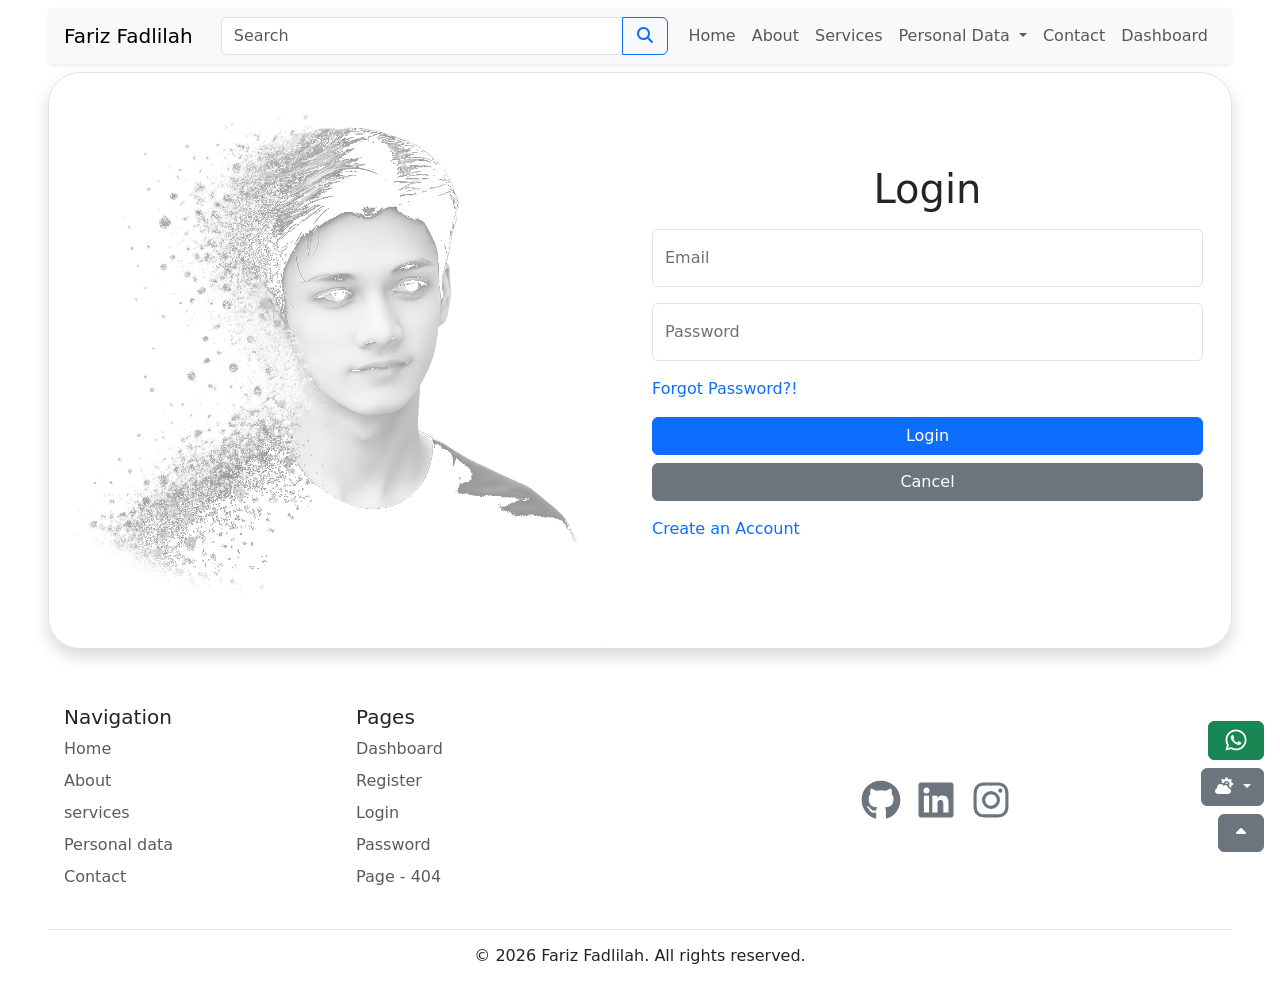
<file: login.html>
<!doctype html>
<html lang="en" data-bs-theme="auto">
  <head>
    <!-- infomation of website -->
    <meta charset="UTF-8" />
    <meta name="viewport" content="width=device-width, initial-scale=1.0" />
    <meta name="description" content="project-base" />
    <meta name="author" content="project-base" />

    <!-- title -->
    <title>Project - Base</title>

    <!-- style -->
    <link href="./css/css/all.css" rel="stylesheet" crossorigin="anonymous" />
    <link href="./css/aos.css" rel="stylesheet" crossorigin="anonymous" />
    <link
      href="./css/bootstrap.min.css"
      rel="stylesheet"
      crossorigin="anonymous"
    />
    <link href="./css/style.css" rel="stylesheet" crossorigin="anonymous" />
  </head>
  <body>
    <!-- navigation -->
    <nav
      class="navbar navbar-expand-lg bg-transparent fixed-top"
      id="navbarIndex"
    >
      <div
        class="container-fluid mx-3 mx-sm-5 px-3 px-sm-3 py-2 py-sm-2 bg-body-tertiary rounded shadow-sm"
        id="navbarContainer"
      >
        <a class="navbar-brand" href="index.html">Fariz Fadlilah</a>
        <button
          class="navbar-toggler"
          type="button"
          data-bs-toggle="collapse"
          data-bs-target="#navbarSupportedContent"
          aria-controls="navbarSupportedContent"
          aria-expanded="false"
          aria-label="Toggle navigation"
        >
          <span class="navbar-toggler-icon"></span>
        </button>
        <div class="collapse navbar-collapse" id="navbarSupportedContent">
          <div class="container-fluid">
            <form class="d-flex mt-3 mt-sm-0" role="search">
              <div class="input-group">
                <input
                  type="text"
                  class="form-control"
                  placeholder="Search"
                  aria-label="Search"
                  aria-describedby="button-addon"
                />
                <button
                  class="btn btn-outline-primary"
                  type="button"
                  id="button-addon"
                >
                  <i class="fa-solid fa-search"></i>
                </button>
              </div>
            </form>
          </div>
          <ul class="navbar-nav nav-pills ms-auto">
            <li class="nav-item">
              <a class="nav-link" href="#home">Home</a>
            </li>
            <li class="nav-item">
              <a class="nav-link" href="#about">About</a>
            </li>
            <li class="nav-item">
              <a class="nav-link" href="#services">Services</a>
            </li>
            <li class="nav-item dropdown">
              <a
                class="nav-link dropdown-toggle"
                role="button"
                data-bs-toggle="dropdown"
                aria-expanded="false"
              >
                Personal Data
              </a>
              <ul class="dropdown-menu dropdown-menu-end bg-secondary-subtle">
                <li><a class="dropdown-item" href="#skill">Skill</a></li>
                <li>
                  <a class="dropdown-item" href="#experience">Experience</a>
                </li>
                <li><hr class="dropdown-divider" /></li>
                <li>
                  <a class="dropdown-item" href="#result">Result</a>
                </li>
              </ul>
            </li>
            <li class="nav-item">
              <a class="nav-link" href="#contact">Contact</a>
            </li>
            <li class="nav-item">
              <a class="nav-link" href="#dashboard">Dashboard</a>
            </li>
          </ul>
        </div>
      </div>
    </nav>
    <!--/ navigation -->

    <!-- login -->
    <div
      class="container-fluid px-3 px-sm-5 pt-5 pt-sm-5 pb-4 pb-sm-4"
      id="login"
      style="min-height: max-content"
    >
      <div
        class="row g-0 mt-4 mt-sm-4 px-3 px-sm-3 justify-content-center align-items-center overflow-hidden border rounded-5 shadow"
      >
        <div class="col-12 col-sm-6" data-aos="fade" data-aos-duration="3000">
          <!-- login-image -->
          <img
            class="img-fluid"
            src="./img/identity.png"
            alt="identity"
            name="identity"
          />
          <!--/ login-image -->
        </div>
        <div class="col-12 col-sm-6" data-aos="fade" data-aos-duration="3000">
          <!-- login-content -->
          <form class="form-control border-0" method="post">
            <h3 class="lead display-6 text-center mb-3">Login</h3>
            <div class="form-floating mb-3">
              <input
                type="email"
                class="form-control"
                placeholder="email"
                id="inputEmail"
                name="inputEmail"
              />
              <label for="email">Email</label>
            </div>
            <div class="form-floating mb-3">
              <input
                type="password"
                class="form-control"
                placeholder="password"
                id="inpputPassword"
                name="inpputPassword"
              />
              <label for="password">Password</label>
            </div>
            <a
              class="link-primary link-underline-opacity-0 mb-3"
              type="button"
              role="button"
              href="password.html"
              >Forgot Password?!</a
            >
            <div class="d-grid mb-3 gap-2">
              <button class="btn btn-primary" type="submit" role="button">
                Login
              </button>
              <button class="btn btn-secondary" type="reset" role="button">
                Cancel
              </button>
            </div>
            <a
              class="link-primary link-underline-opacity-0 mb-3"
              type="button"
              role="button"
              href="password.html"
              >Create an Account</a
            >
          </form>
          <!--/ login-content -->
        </div>
      </div>
    </div>
    <!--/ login -->

    <!-- footer -->
    <div
      class="container-fluid px-3 px-sm-5 pt-3 pt-sm-3"
      id="footer"
      style="min-height: max-content"
    >
      <div
        class="row g-0 justify-content-center align-items-center overflow-hidden"
      >
        <!-- footer-link -->
        <div class="col-12 col-sm-6 mb-3 mb-sm-0">
          <div class="row p-3 p-sm-3 justify-content-center align-items-center">
            <!-- footer-link-left -->
            <div class="col-6">
              <h5 class="lead">Navigation</h5>
              <ul class="nav flex-column">
                <li class="nav-item mb-2">
                  <a href="index.html" class="nav-link p-0 text-body-secondary"
                    >Home</a
                  >
                </li>
                <li class="nav-item mb-2">
                  <a href="#about.html" class="nav-link p-0 text-body-secondary"
                    >About</a
                  >
                </li>
                <li class="nav-item mb-2">
                  <a
                    href="#services.html"
                    class="nav-link p-0 text-body-secondary"
                    >services</a
                  >
                </li>
                <li class="nav-item mb-2">
                  <a href="#skill.html" class="nav-link p-0 text-body-secondary"
                    >Personal data</a
                  >
                </li>
                <li class="nav-item mb-2">
                  <a
                    href="#contact.html"
                    class="nav-link p-0 text-body-secondary"
                    >Contact</a
                  >
                </li>
              </ul>
            </div>
            <!--/ footer-link-left -->

            <!-- footer-link-right -->
            <div class="col-6">
              <h5 class="lead">Pages</h5>
              <ul class="nav flex-column">
                <li class="nav-item mb-2">
                  <a
                    href="./dashboard.html"
                    class="nav-link p-0 text-body-secondary"
                    >Dashboard</a
                  >
                </li>
                <li class="nav-item mb-2">
                  <a
                    href="register.html"
                    class="nav-link p-0 text-body-secondary"
                    >Register</a
                  >
                </li>
                <li class="nav-item mb-2">
                  <a href="login.html" class="nav-link p-0 text-body-secondary"
                    >Login</a
                  >
                </li>
                <li class="nav-item mb-2">
                  <a
                    href="password.html"
                    class="nav-link p-0 text-body-secondary"
                    >Password</a
                  >
                </li>
                <li class="nav-item mb-2">
                  <a href="404.html" class="nav-link p-0 text-body-secondary"
                    >Page - 404</a
                  >
                </li>
              </ul>
            </div>
            <!--/ footer-link-right -->
          </div>
        </div>
        <!--/ footer-link -->

        <!-- footer-link-soscial-media -->
        <div class="col-12 col-sm-6 mb-3 mb-sm-0 text-center">
          <a
            class="link-secondary link-offset-2 link-underline-opacity-25 link-underline-opacity-100-hover"
            href="#"
            ><i class="fa-brands fa-github display-6 lead"></i
          ></a>
          <a
            class="link-secondary link-offset-2 link-underline-opacity-25 link-underline-opacity-100-hover"
            href="#"
            ><i class="fa-brands fa-linkedin display-6 lead"></i
          ></a>
          <a
            class="link-secondary link-offset-2 link-underline-opacity-25 link-underline-opacity-100-hover"
            href="#"
            ><i class="fa-brands fa-instagram display-6 lead"></i
          ></a>
        </div>
        <!--/ footer-link-soscial-media -->
      </div>
      <h5 class="fs-6 lead mt-3 mt-sm-3 py-3 py-sm-3 text-center border-top">
        &copy; 2026 Fariz Fadlilah. All rights reserved.
      </h5>
    </div>
    <!--/ footer -->

    <!-- float -->
    <div class="position-fixed bottom-0 end-0 mb-5 me-3 text-end">
      <a
        class="btn btn-success"
        type="button"
        role="button"
        href="https://api.whatsapp.com/send?phone=82137700673&text=Halo%21%20Fariz.%20Saya ingin .....%20"
        ><i class="fa-brands fa-whatsapp fa-xl"></i
      ></a>
      <div class="dropdown my-2">
        <button
          class="btn btn-secondary dropdown-toggle"
          type="button"
          data-bs-toggle="dropdown"
          aria-expanded="false"
        >
          <i
            class="fa-solid fa-cloud-sun theme-icon-active"
            data-theme-icon-active="fa-cloud-sun"
          ></i>
        </button>
        <ul class="dropdown-menu dropdown-menu-end">
          <li>
            <button
              class="dropdown-item"
              type="button"
              data-bs-theme-value="light"
              aria-expanded="false"
            >
              <i class="fa-solid fa-sun" data-theme-icon="fa-sun"></i>
              &nbsp;Light
            </button>
          </li>
          <li>
            <button
              class="dropdown-item"
              type="button"
              data-bs-theme-value="dark"
              aria-expanded="false"
            >
              <i class="fa-solid fa-moon" data-theme-icon="fa-moon"></i>
              &nbsp;Dark
            </button>
          </li>
          <li><hr class="dropdown-divider" /></li>
          <button
            class="dropdown-item"
            type="button"
            data-bs-theme-value="auto"
            aria-expanded="false"
          >
            <i class="fa-solid fa-cloud-sun" data-theme-icon="fa-cloud-sun"></i>
            &nbsp;Auto
          </button>
        </ul>
      </div>
      <a class="btn btn-secondary" href="#home"
        ><i class="fa-solid fa-caret-up"></i
      ></a>
    </div>
    <!--/ float -->

    <!-- brain of website -->
    <script src="./js/js/all.js" crossorigin="anonymous"></script>
    <script src="./js/aos.js" crossorigin="anonymous"></script>
    <script src="./js/bootstrap.bundle.min.js" crossorigin="anonymous"></script>
    <script src="./js/masonry.pkgd.min.js" crossorigin="anonymous"></script>
    <script src="./js/jquery4.js" crossorigin="anonymous"></script>
    <script src="./js/script.js" crossorigin="anonymous"></script>
    <!--/ brain of website -->

    <!-- run of AOS -->
    <script>
      AOS.init();
    </script>
    <!--/ run of AOS -->
  </body>
</html>
</file>
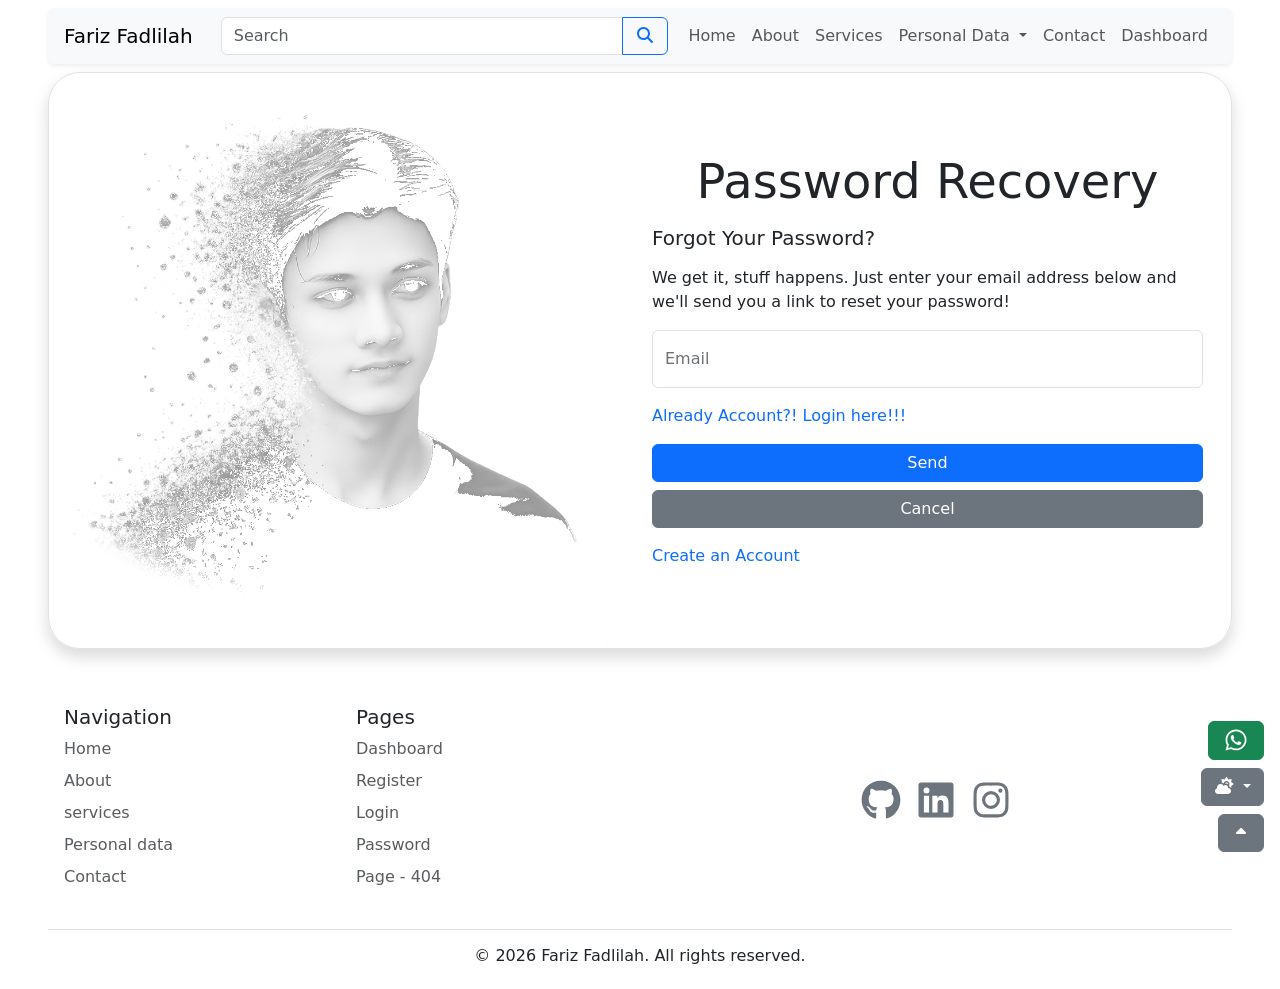
<file: password.html>
<!doctype html>
<html lang="en" data-bs-theme="auto">
  <head>
    <!-- infomation of website -->
    <meta charset="UTF-8" />
    <meta name="viewport" content="width=device-width, initial-scale=1.0" />
    <meta name="description" content="project-base" />
    <meta name="author" content="project-base" />

    <!-- title -->
    <title>Project - Base</title>

    <!-- style -->
    <link href="./css/css/all.css" rel="stylesheet" crossorigin="anonymous" />
    <link href="./css/aos.css" rel="stylesheet" crossorigin="anonymous" />
    <link
      href="./css/bootstrap.min.css"
      rel="stylesheet"
      crossorigin="anonymous"
    />
    <link href="./css/style.css" rel="stylesheet" crossorigin="anonymous" />
  </head>
  <body>
    <!-- navigation -->
    <nav
      class="navbar navbar-expand-lg bg-transparent fixed-top"
      id="navbarIndex"
    >
      <div
        class="container-fluid mx-3 mx-sm-5 px-3 px-sm-3 py-2 py-sm-2 bg-body-tertiary rounded shadow-sm"
        id="navbarContainer"
      >
        <a class="navbar-brand" href="index.html">Fariz Fadlilah</a>
        <button
          class="navbar-toggler"
          type="button"
          data-bs-toggle="collapse"
          data-bs-target="#navbarSupportedContent"
          aria-controls="navbarSupportedContent"
          aria-expanded="false"
          aria-label="Toggle navigation"
        >
          <span class="navbar-toggler-icon"></span>
        </button>
        <div class="collapse navbar-collapse" id="navbarSupportedContent">
          <div class="container-fluid">
            <form class="d-flex mt-3 mt-sm-0" role="search">
              <div class="input-group">
                <input
                  type="text"
                  class="form-control"
                  placeholder="Search"
                  aria-label="Search"
                  aria-describedby="button-addon"
                />
                <button
                  class="btn btn-outline-primary"
                  type="button"
                  id="button-addon"
                >
                  <i class="fa-solid fa-search"></i>
                </button>
              </div>
            </form>
          </div>
          <ul class="navbar-nav nav-pills ms-auto">
            <li class="nav-item">
              <a class="nav-link" href="#home">Home</a>
            </li>
            <li class="nav-item">
              <a class="nav-link" href="#about">About</a>
            </li>
            <li class="nav-item">
              <a class="nav-link" href="#services">Services</a>
            </li>
            <li class="nav-item dropdown">
              <a
                class="nav-link dropdown-toggle"
                role="button"
                data-bs-toggle="dropdown"
                aria-expanded="false"
              >
                Personal Data
              </a>
              <ul class="dropdown-menu dropdown-menu-end bg-secondary-subtle">
                <li><a class="dropdown-item" href="#skill">Skill</a></li>
                <li>
                  <a class="dropdown-item" href="#experience">Experience</a>
                </li>
                <li><hr class="dropdown-divider" /></li>
                <li>
                  <a class="dropdown-item" href="#result">Result</a>
                </li>
              </ul>
            </li>
            <li class="nav-item">
              <a class="nav-link" href="#contact">Contact</a>
            </li>
            <li class="nav-item">
              <a class="nav-link" href="#dashboard">Dashboard</a>
            </li>
          </ul>
        </div>
      </div>
    </nav>
    <!--/ navigation -->

    <!-- password -->
    <div
      class="container-fluid px-3 px-sm-5 pt-5 pt-sm-5 pb-4 pb-sm-4"
      id="password"
      style="min-height: max-content"
    >
      <div
        class="row g-0 mt-4 mt-sm-4 px-3 px-sm-3 justify-content-center align-items-center overflow-hidden border rounded-5 shadow"
      >
        <div class="col-12 col-sm-6" data-aos="fade" data-aos-duration="3000">
          <!-- password-image -->
          <img
            class="img-fluid"
            src="./img/identity.png"
            alt="identity"
            name="identity"
          />
          <!--/ password-image -->
        </div>
        <div class="col-12 col-sm-6" data-aos="fade" data-aos-duration="3000">
          <!-- password-content -->
          <form class="form-control border-0" method="post">
            <h3 class="lead display-5 text-center my-3">Password Recovery</h3>
            <h1 class="lead mb-3">Forgot Your Password?</h1>
            <p class="mb-3">
              We get it, stuff happens. Just enter your email address below and
              we'll send you a link to reset your password!
            </p>
            <div class="form-floating mb-3">
              <input
                type="email"
                class="form-control"
                placeholder="email"
                id="inputEmail"
                name="inputEmail"
              />
              <label for="email">Email</label>
            </div>
            <a
              class="link-primary link-underline-opacity-0 mb-3"
              type="button"
              role="button"
              href="login.html"
              >Already Account?! Login here!!!</a
            >
            <div class="d-grid mb-3 gap-2">
              <button class="btn btn-primary" type="submit" role="button">
                Send
              </button>
              <button class="btn btn-secondary" type="reset" role="button">
                Cancel
              </button>
            </div>
            <a
              class="link-primary link-underline-opacity-0 mb-3"
              type="button"
              role="button"
              href="register.html"
              >Create an Account</a
            >
          </form>
          <!--/ password-content -->
        </div>
      </div>
    </div>
    <!--/ password -->

    <!-- footer -->
    <div
      class="container-fluid px-3 px-sm-5 pt-3 pt-sm-3"
      id="footer"
      style="min-height: max-content"
    >
      <div
        class="row g-0 justify-content-center align-items-center overflow-hidden"
      >
        <!-- footer-link -->
        <div class="col-12 col-sm-6 mb-3 mb-sm-0">
          <div class="row p-3 p-sm-3 justify-content-center align-items-center">
            <!-- footer-link-left -->
            <div class="col-6">
              <h5 class="lead">Navigation</h5>
              <ul class="nav flex-column">
                <li class="nav-item mb-2">
                  <a href="index.html" class="nav-link p-0 text-body-secondary"
                    >Home</a
                  >
                </li>
                <li class="nav-item mb-2">
                  <a href="#about.html" class="nav-link p-0 text-body-secondary"
                    >About</a
                  >
                </li>
                <li class="nav-item mb-2">
                  <a
                    href="#services.html"
                    class="nav-link p-0 text-body-secondary"
                    >services</a
                  >
                </li>
                <li class="nav-item mb-2">
                  <a href="#skill.html" class="nav-link p-0 text-body-secondary"
                    >Personal data</a
                  >
                </li>
                <li class="nav-item mb-2">
                  <a
                    href="#contact.html"
                    class="nav-link p-0 text-body-secondary"
                    >Contact</a
                  >
                </li>
              </ul>
            </div>
            <!--/ footer-link-left -->

            <!-- footer-link-right -->
            <div class="col-6">
              <h5 class="lead">Pages</h5>
              <ul class="nav flex-column">
                <li class="nav-item mb-2">
                  <a
                    href="./dashboard.html"
                    class="nav-link p-0 text-body-secondary"
                    >Dashboard</a
                  >
                </li>
                <li class="nav-item mb-2">
                  <a
                    href="register.html"
                    class="nav-link p-0 text-body-secondary"
                    >Register</a
                  >
                </li>
                <li class="nav-item mb-2">
                  <a href="login.html" class="nav-link p-0 text-body-secondary"
                    >Login</a
                  >
                </li>
                <li class="nav-item mb-2">
                  <a
                    href="password.html"
                    class="nav-link p-0 text-body-secondary"
                    >Password</a
                  >
                </li>
                <li class="nav-item mb-2">
                  <a href="404.html" class="nav-link p-0 text-body-secondary"
                    >Page - 404</a
                  >
                </li>
              </ul>
            </div>
            <!--/ footer-link-right -->
          </div>
        </div>
        <!--/ footer-link -->

        <!-- footer-link-soscial-media -->
        <div class="col-12 col-sm-6 mb-3 mb-sm-0 text-center">
          <a
            class="link-secondary link-offset-2 link-underline-opacity-25 link-underline-opacity-100-hover"
            href="#"
            ><i class="fa-brands fa-github display-6 lead"></i
          ></a>
          <a
            class="link-secondary link-offset-2 link-underline-opacity-25 link-underline-opacity-100-hover"
            href="#"
            ><i class="fa-brands fa-linkedin display-6 lead"></i
          ></a>
          <a
            class="link-secondary link-offset-2 link-underline-opacity-25 link-underline-opacity-100-hover"
            href="#"
            ><i class="fa-brands fa-instagram display-6 lead"></i
          ></a>
        </div>
        <!--/ footer-link-soscial-media -->
      </div>
      <h5 class="fs-6 lead mt-3 mt-sm-3 py-3 py-sm-3 text-center border-top">
        &copy; 2026 Fariz Fadlilah. All rights reserved.
      </h5>
    </div>
    <!--/ footer -->

    <!-- float -->
    <div class="position-fixed bottom-0 end-0 mb-5 me-3 text-end">
      <a
        class="btn btn-success"
        type="button"
        role="button"
        href="https://api.whatsapp.com/send?phone=82137700673&text=Halo%21%20Fariz.%20Saya ingin .....%20"
        ><i class="fa-brands fa-whatsapp fa-xl"></i
      ></a>
      <div class="dropdown my-2">
        <button
          class="btn btn-secondary dropdown-toggle"
          type="button"
          data-bs-toggle="dropdown"
          aria-expanded="false"
        >
          <i
            class="fa-solid fa-cloud-sun theme-icon-active"
            data-theme-icon-active="fa-cloud-sun"
          ></i>
        </button>
        <ul class="dropdown-menu dropdown-menu-end">
          <li>
            <button
              class="dropdown-item"
              type="button"
              data-bs-theme-value="light"
              aria-expanded="false"
            >
              <i class="fa-solid fa-sun" data-theme-icon="fa-sun"></i>
              &nbsp;Light
            </button>
          </li>
          <li>
            <button
              class="dropdown-item"
              type="button"
              data-bs-theme-value="dark"
              aria-expanded="false"
            >
              <i class="fa-solid fa-moon" data-theme-icon="fa-moon"></i>
              &nbsp;Dark
            </button>
          </li>
          <li><hr class="dropdown-divider" /></li>
          <button
            class="dropdown-item"
            type="button"
            data-bs-theme-value="auto"
            aria-expanded="false"
          >
            <i class="fa-solid fa-cloud-sun" data-theme-icon="fa-cloud-sun"></i>
            &nbsp;Auto
          </button>
        </ul>
      </div>
      <a class="btn btn-secondary" href="#home"
        ><i class="fa-solid fa-caret-up"></i
      ></a>
    </div>
    <!--/ float -->

    <!-- brain of website -->
    <script src="./js/js/all.js" crossorigin="anonymous"></script>
    <script src="./js/aos.js" crossorigin="anonymous"></script>
    <script src="./js/bootstrap.bundle.min.js" crossorigin="anonymous"></script>
    <script src="./js/masonry.pkgd.min.js" crossorigin="anonymous"></script>
    <script src="./js/jquery4.js" crossorigin="anonymous"></script>
    <script src="./js/script.js" crossorigin="anonymous"></script>
    <!--/ brain of website -->

    <!-- run of AOS -->
    <script>
      AOS.init();
    </script>
    <!--/ run of AOS -->
  </body>
</html>
</file>
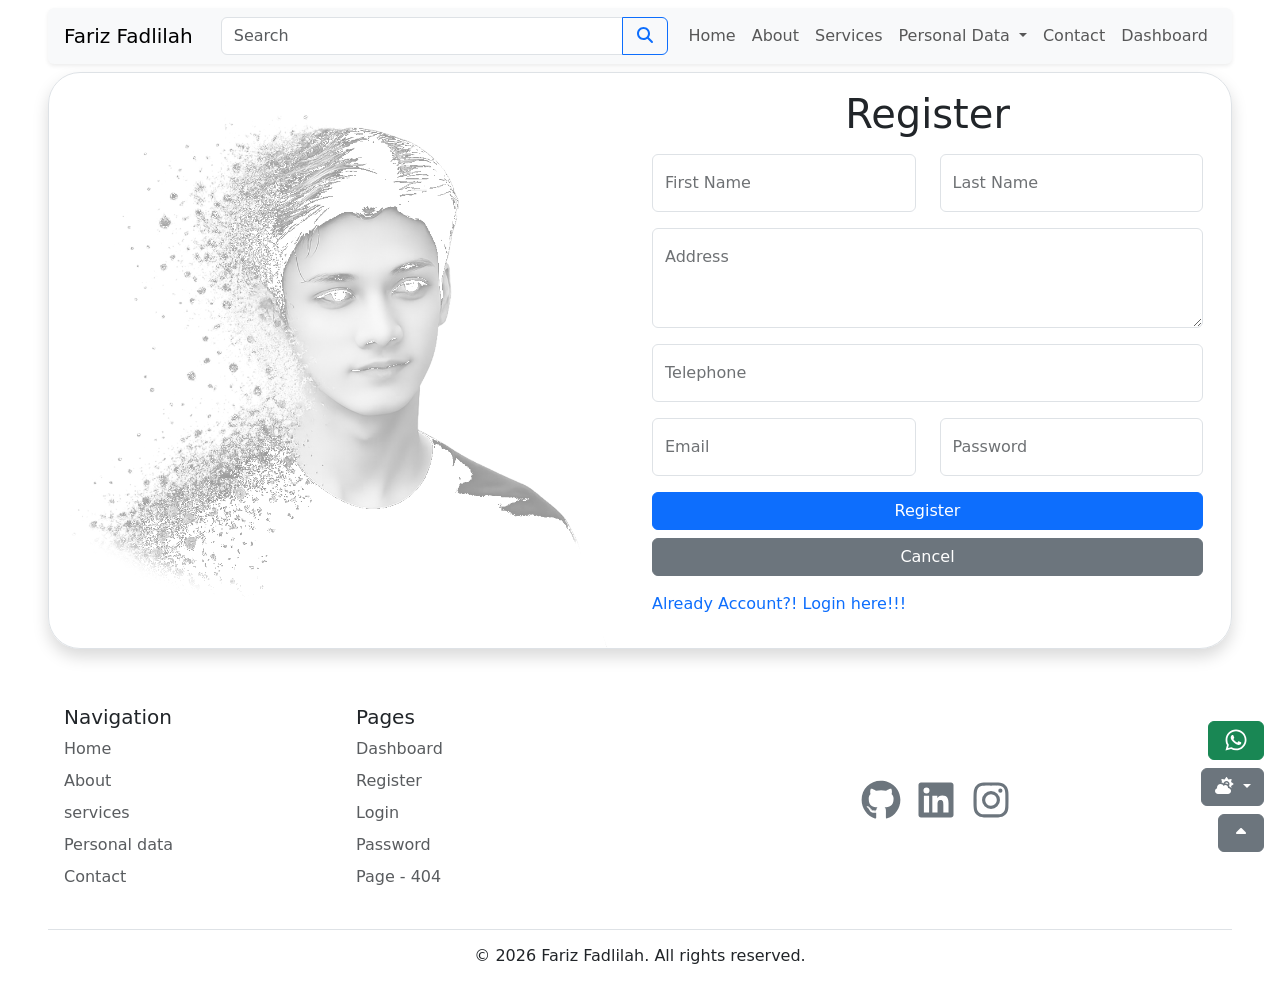
<file: register.html>
<!doctype html>
<html lang="en" data-bs-theme="auto">
  <head>
    <!-- infomation of website -->
    <meta charset="UTF-8" />
    <meta name="viewport" content="width=device-width, initial-scale=1.0" />
    <meta name="description" content="project-base" />
    <meta name="author" content="project-base" />

    <!-- title -->
    <title>Project - Base</title>

    <!-- style -->
    <link href="./css/css/all.css" rel="stylesheet" crossorigin="anonymous" />
    <link href="./css/aos.css" rel="stylesheet" crossorigin="anonymous" />
    <link
      href="./css/bootstrap.min.css"
      rel="stylesheet"
      crossorigin="anonymous"
    />
    <link href="./css/style.css" rel="stylesheet" crossorigin="anonymous" />
  </head>
  <body>
    <!-- navigation -->
    <nav
      class="navbar navbar-expand-lg bg-transparent fixed-top"
      id="navbarIndex"
    >
      <div
        class="container-fluid mx-3 mx-sm-5 px-3 px-sm-3 py-2 py-sm-2 bg-body-tertiary rounded shadow-sm"
        id="navbarContainer"
      >
        <a class="navbar-brand" href="index.html">Fariz Fadlilah</a>
        <button
          class="navbar-toggler"
          type="button"
          data-bs-toggle="collapse"
          data-bs-target="#navbarSupportedContent"
          aria-controls="navbarSupportedContent"
          aria-expanded="false"
          aria-label="Toggle navigation"
        >
          <span class="navbar-toggler-icon"></span>
        </button>
        <div class="collapse navbar-collapse" id="navbarSupportedContent">
          <div class="container-fluid">
            <form class="d-flex mt-3 mt-sm-0" role="search">
              <div class="input-group">
                <input
                  type="text"
                  class="form-control"
                  placeholder="Search"
                  aria-label="Search"
                  aria-describedby="button-addon"
                />
                <button
                  class="btn btn-outline-primary"
                  type="button"
                  id="button-addon"
                >
                  <i class="fa-solid fa-search"></i>
                </button>
              </div>
            </form>
          </div>
          <ul class="navbar-nav nav-pills ms-auto">
            <li class="nav-item">
              <a class="nav-link" href="#home">Home</a>
            </li>
            <li class="nav-item">
              <a class="nav-link" href="#about">About</a>
            </li>
            <li class="nav-item">
              <a class="nav-link" href="#services">Services</a>
            </li>
            <li class="nav-item dropdown">
              <a
                class="nav-link dropdown-toggle"
                role="button"
                data-bs-toggle="dropdown"
                aria-expanded="false"
              >
                Personal Data
              </a>
              <ul class="dropdown-menu dropdown-menu-end bg-secondary-subtle">
                <li><a class="dropdown-item" href="#skill">Skill</a></li>
                <li>
                  <a class="dropdown-item" href="#experience">Experience</a>
                </li>
                <li><hr class="dropdown-divider" /></li>
                <li>
                  <a class="dropdown-item" href="#result">Result</a>
                </li>
              </ul>
            </li>
            <li class="nav-item">
              <a class="nav-link" href="#contact">Contact</a>
            </li>
            <li class="nav-item">
              <a class="nav-link" href="#dashboard">Dashboard</a>
            </li>
          </ul>
        </div>
      </div>
    </nav>
    <!--/ navigation -->

    <!-- register -->
    <div
      class="container-fluid px-3 px-sm-5 pt-5 pt-sm-5 pb-4 pb-sm-4"
      id="register"
      style="min-height: max-content"
    >
      <div
        class="row g-0 mt-4 mt-sm-4 px-3 px-sm-3 justify-content-center align-items-center overflow-hidden border rounded-5 shadow"
      >
        <div class="col-12 col-sm-6" data-aos="fade" data-aos-duration="3000">
          <!-- register-image -->
          <img
            class="img-fluid"
            src="./img/identity.png"
            alt="identity"
            name="identity"
          />
          <!--/ register-image -->
        </div>
        <div class="col-12 col-sm-6" data-aos="fade" data-aos-duration="3000">
          <!-- register-content -->
          <form class="form-control border-0" method="post">
            <h3 class="lead display-6 text-center mb-3">Register</h3>
            <div class="row">
              <div class="col-12 col-sm-6">
                <div class="form-floating mb-3">
                  <input
                    type="text"
                    class="form-control"
                    placeholder="First Name"
                    id="inputFirstName"
                    name="inputFirstName"
                  />
                  <label for="inputFirstName">First Name</label>
                </div>
              </div>
              <div class="col-12 col-sm-6">
                <div class="form-floating mb-3">
                  <input
                    type="text"
                    class="form-control"
                    placeholder="Last Name"
                    id="inputLastName"
                    name="inputLastName"
                  />
                  <label for="inputLastName">Last Name</label>
                </div>
              </div>
            </div>
            <div class="form-floating mb-3">
              <textarea
                type="text"
                class="form-control"
                placeholder="address"
                id="inputAddress"
                name="inputAddress"
                style="min-height: 100px"
              ></textarea>
              <label for="address">Address</label>
            </div>
            <div class="form-floating mb-3">
              <input
                type="text"
                class="form-control"
                placeholder="telephone"
                id="inputTelephone"
                name="inputTelephone"
              />
              <label for="telephone">Telephone</label>
            </div>
            <div class="row">
              <div class="col-12 col-sm-6">
                <div class="form-floating mb-3">
                  <input
                    type="email"
                    class="form-control"
                    placeholder="Email"
                    id="inputEmail"
                    name="inputEmail"
                  />
                  <label for="email">Email</label>
                </div>
              </div>
              <div class="col-12 col-sm-6">
                <div class="form-floating mb-3">
                  <input
                    type="password"
                    class="form-control"
                    placeholder="password"
                    id="inputPassword"
                    name="inputPassword"
                  />
                  <label for="password">Password</label>
                </div>
              </div>
            </div>
            <div class="d-grid gap-2 mb-3">
              <button class="btn btn-primary" type="submit" role="button">
                Register
              </button>
              <button class="btn btn-secondary" type="reset" role="button">
                Cancel
              </button>
            </div>
            <a
              class="link-primary link-underline-opacity-0 mb-3"
              type="button"
              role="button"
              href="login.html"
              >Already Account?! Login here!!!</a
            >
          </form>
          <!--/ register-content -->
        </div>
      </div>
    </div>
    <!--/ register -->

    <!-- footer -->
    <div
      class="container-fluid px-3 px-sm-5 pt-3 pt-sm-3"
      id="footer"
      style="min-height: max-content"
    >
      <div
        class="row g-0 justify-content-center align-items-center overflow-hidden"
      >
        <!-- footer-link -->
        <div class="col-12 col-sm-6 mb-3 mb-sm-0">
          <div class="row p-3 p-sm-3 justify-content-center align-items-center">
            <!-- footer-link-left -->
            <div class="col-6">
              <h5 class="lead">Navigation</h5>
              <ul class="nav flex-column">
                <li class="nav-item mb-2">
                  <a href="index.html" class="nav-link p-0 text-body-secondary"
                    >Home</a
                  >
                </li>
                <li class="nav-item mb-2">
                  <a href="#about.html" class="nav-link p-0 text-body-secondary"
                    >About</a
                  >
                </li>
                <li class="nav-item mb-2">
                  <a
                    href="#services.html"
                    class="nav-link p-0 text-body-secondary"
                    >services</a
                  >
                </li>
                <li class="nav-item mb-2">
                  <a href="#skill.html" class="nav-link p-0 text-body-secondary"
                    >Personal data</a
                  >
                </li>
                <li class="nav-item mb-2">
                  <a
                    href="#contact.html"
                    class="nav-link p-0 text-body-secondary"
                    >Contact</a
                  >
                </li>
              </ul>
            </div>
            <!--/ footer-link-left -->

            <!-- footer-link-right -->
            <div class="col-6">
              <h5 class="lead">Pages</h5>
              <ul class="nav flex-column">
                <li class="nav-item mb-2">
                  <a
                    href="./dashboard.html"
                    class="nav-link p-0 text-body-secondary"
                    >Dashboard</a
                  >
                </li>
                <li class="nav-item mb-2">
                  <a
                    href="register.html"
                    class="nav-link p-0 text-body-secondary"
                    >Register</a
                  >
                </li>
                <li class="nav-item mb-2">
                  <a href="login.html" class="nav-link p-0 text-body-secondary"
                    >Login</a
                  >
                </li>
                <li class="nav-item mb-2">
                  <a
                    href="password.html"
                    class="nav-link p-0 text-body-secondary"
                    >Password</a
                  >
                </li>
                <li class="nav-item mb-2">
                  <a href="404.html" class="nav-link p-0 text-body-secondary"
                    >Page - 404</a
                  >
                </li>
              </ul>
            </div>
            <!--/ footer-link-right -->
          </div>
        </div>
        <!--/ footer-link -->

        <!-- footer-link-soscial-media -->
        <div class="col-12 col-sm-6 mb-3 mb-sm-0 text-center">
          <a
            class="link-secondary link-offset-2 link-underline-opacity-25 link-underline-opacity-100-hover"
            href="#"
            ><i class="fa-brands fa-github display-6 lead"></i
          ></a>
          <a
            class="link-secondary link-offset-2 link-underline-opacity-25 link-underline-opacity-100-hover"
            href="#"
            ><i class="fa-brands fa-linkedin display-6 lead"></i
          ></a>
          <a
            class="link-secondary link-offset-2 link-underline-opacity-25 link-underline-opacity-100-hover"
            href="#"
            ><i class="fa-brands fa-instagram display-6 lead"></i
          ></a>
        </div>
        <!--/ footer-link-soscial-media -->
      </div>
      <h5 class="fs-6 lead mt-3 mt-sm-3 py-3 py-sm-3 text-center border-top">
        &copy; 2026 Fariz Fadlilah. All rights reserved.
      </h5>
    </div>
    <!--/ footer -->

    <!-- float -->
    <div class="position-fixed bottom-0 end-0 mb-5 me-3 text-end">
      <a
        class="btn btn-success"
        type="button"
        role="button"
        href="https://api.whatsapp.com/send?phone=82137700673&text=Halo%21%20Fariz.%20Saya ingin .....%20"
        ><i class="fa-brands fa-whatsapp fa-xl"></i
      ></a>
      <div class="dropdown my-2">
        <button
          class="btn btn-secondary dropdown-toggle"
          type="button"
          data-bs-toggle="dropdown"
          aria-expanded="false"
        >
          <i
            class="fa-solid fa-cloud-sun theme-icon-active"
            data-theme-icon-active="fa-cloud-sun"
          ></i>
        </button>
        <ul class="dropdown-menu dropdown-menu-end">
          <li>
            <button
              class="dropdown-item"
              type="button"
              data-bs-theme-value="light"
              aria-expanded="false"
            >
              <i class="fa-solid fa-sun" data-theme-icon="fa-sun"></i>
              &nbsp;Light
            </button>
          </li>
          <li>
            <button
              class="dropdown-item"
              type="button"
              data-bs-theme-value="dark"
              aria-expanded="false"
            >
              <i class="fa-solid fa-moon" data-theme-icon="fa-moon"></i>
              &nbsp;Dark
            </button>
          </li>
          <li><hr class="dropdown-divider" /></li>
          <button
            class="dropdown-item"
            type="button"
            data-bs-theme-value="auto"
            aria-expanded="false"
          >
            <i class="fa-solid fa-cloud-sun" data-theme-icon="fa-cloud-sun"></i>
            &nbsp;Auto
          </button>
        </ul>
      </div>
      <a class="btn btn-secondary" href="#home"
        ><i class="fa-solid fa-caret-up"></i
      ></a>
    </div>
    <!--/ float -->

    <!-- brain of website -->
    <script src="./js/js/all.js" crossorigin="anonymous"></script>
    <script src="./js/aos.js" crossorigin="anonymous"></script>
    <script src="./js/bootstrap.bundle.min.js" crossorigin="anonymous"></script>
    <script src="./js/masonry.pkgd.min.js" crossorigin="anonymous"></script>
    <script src="./js/jquery4.js" crossorigin="anonymous"></script>
    <script src="./js/script.js" crossorigin="anonymous"></script>
    <!--/ brain of website -->

    <!-- run of AOS -->
    <script>
      AOS.init();
    </script>
    <!--/ run of AOS -->
  </body>
</html>
</file>
<file: css/style.css>
/* 
 * created by Fariz Fadlilah
 * 2026
 */

/* common-script */
body {
  transition: 1s ease;
}
#navbarIndex {
  transition: 1s ease;
}
/* /common-script */
</file>
